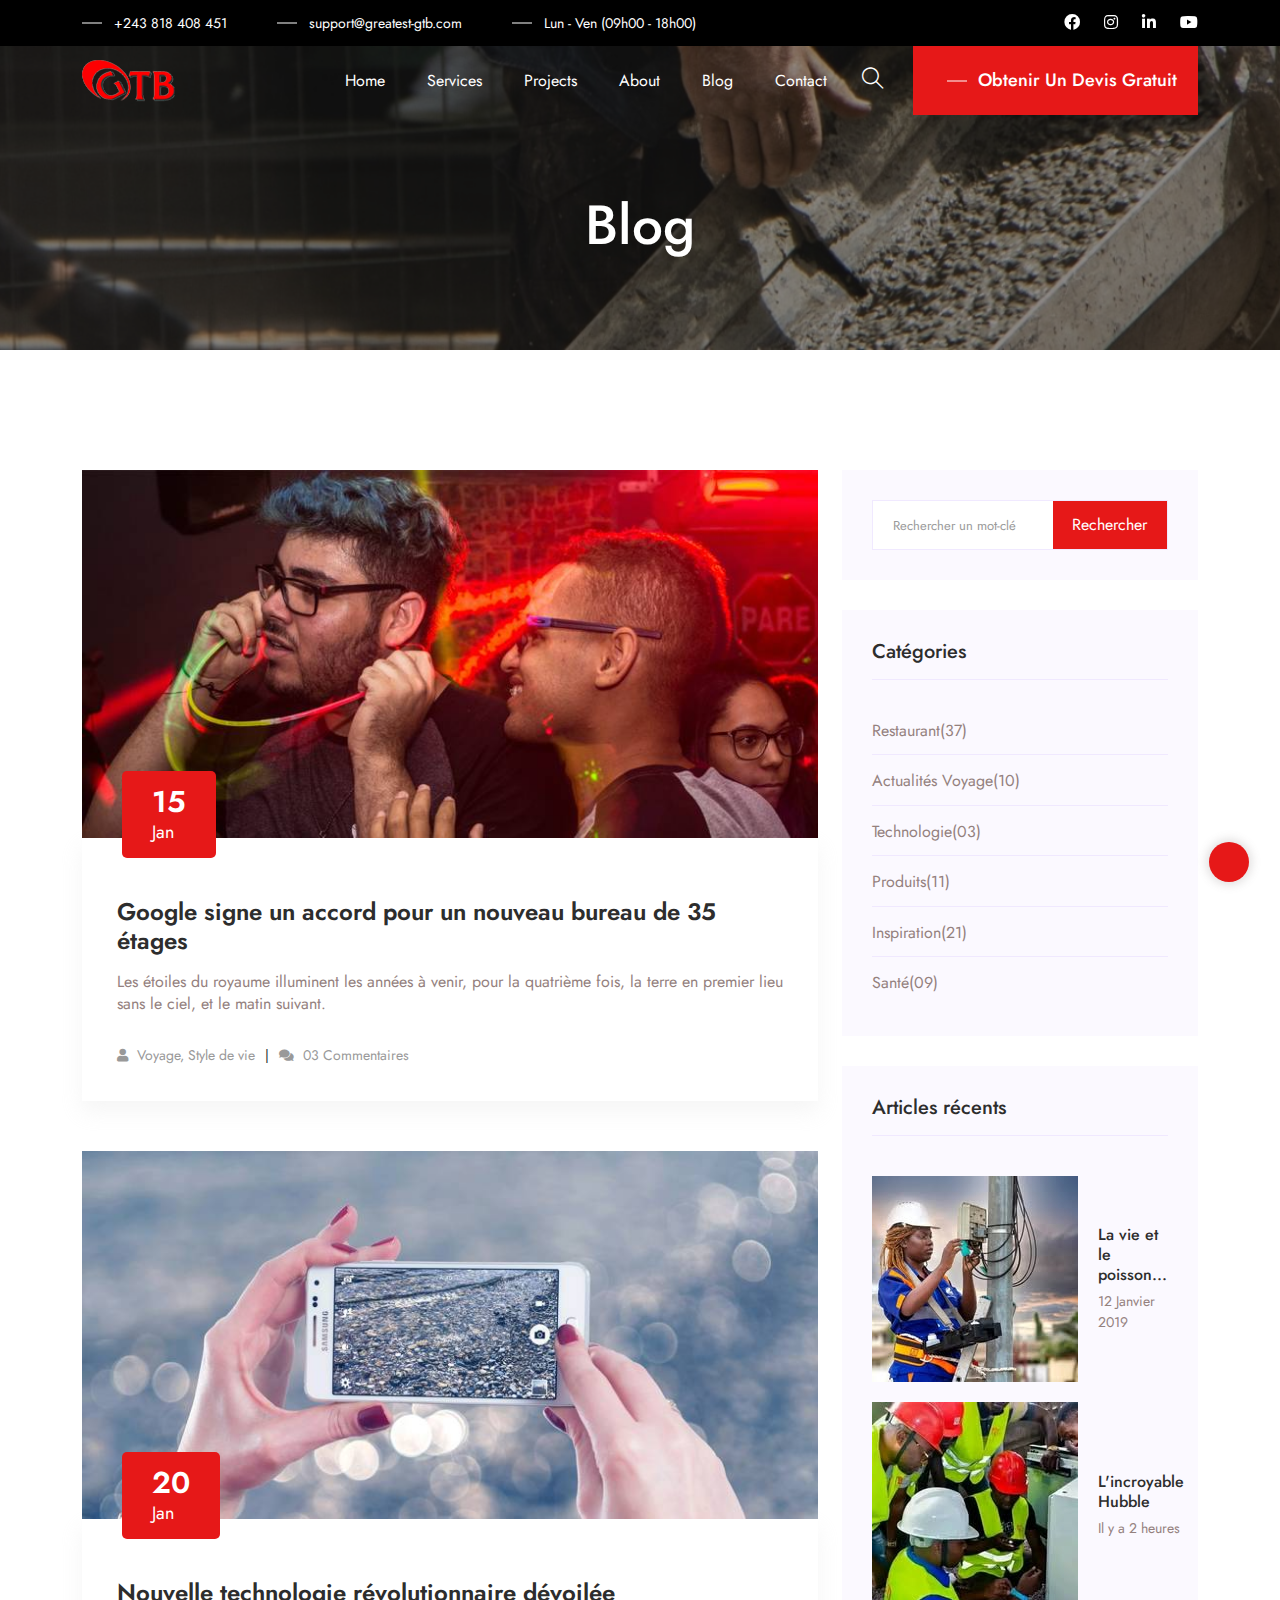
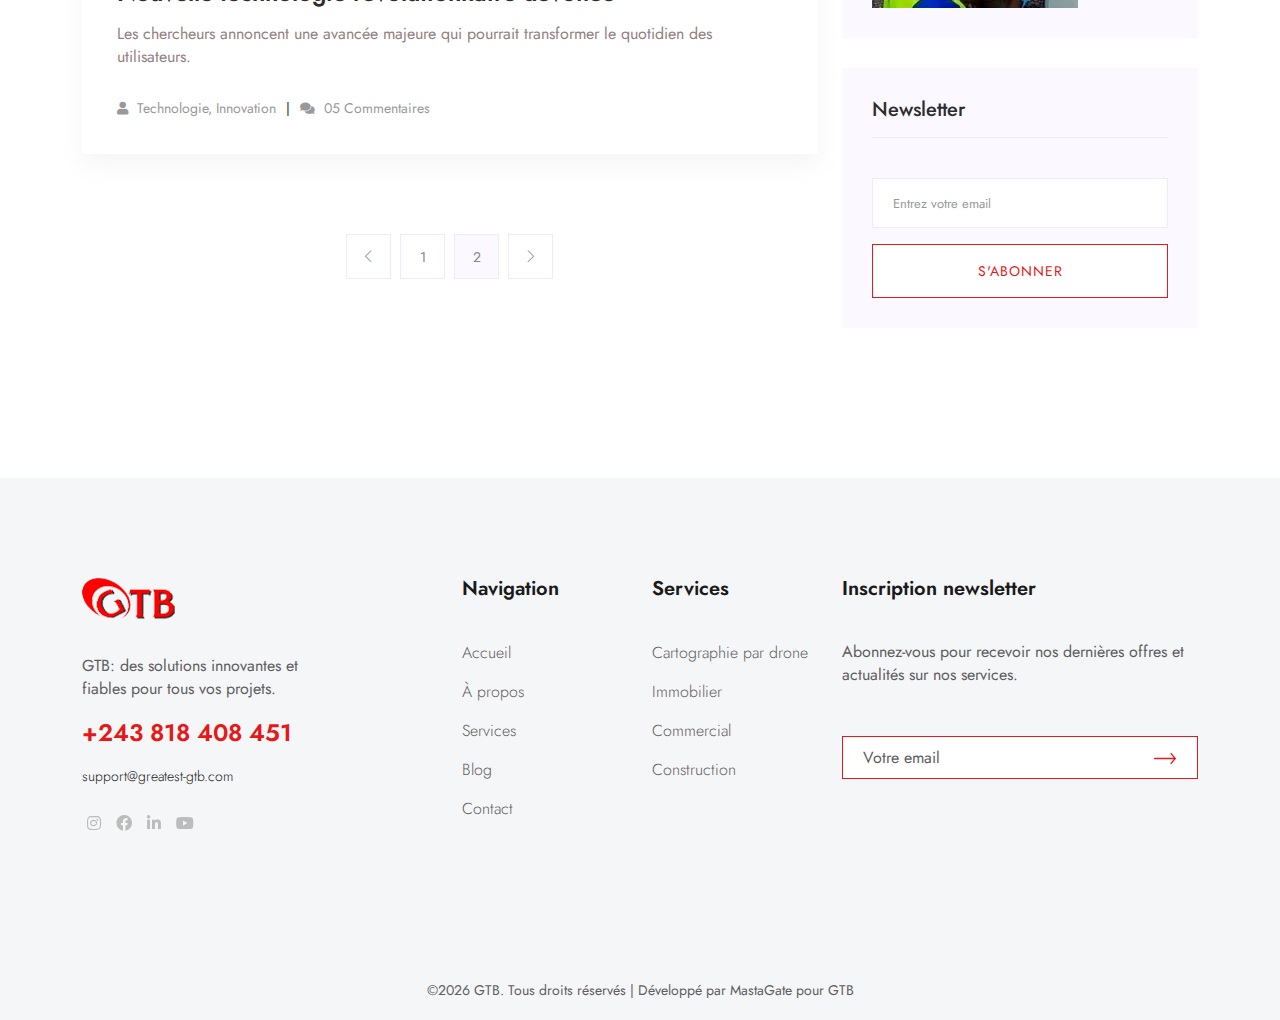
<file: blog.html>
<!doctype html>
<html class="no-js" lang="zxx">

<!-- Mirrored from preview.colorlib.com/theme/lendo/blog.html by HTTrack Website Copier/3.x [XR&CO'2014], Fri, 15 Aug 2025 13:56:50 GMT -->
<head><script>(function(w,i,g){w[g]=w[g]||[];if(typeof w[g].push=='function')w[g].push(i)})
(window,'G-SEKJ4E9T4H','google_tags_first_party');</script><script async src="https://preview.colorlib.com/s9cc/"></script>
			<script>
				window.dataLayer = window.dataLayer || [];
				function gtag(){dataLayer.push(arguments);}
				gtag('js', new Date());
				gtag('set', 'developer_id.dYzg1YT', true);
				gtag('config', 'G-SEKJ4E9T4H');
			</script>
			
    <meta charset="utf-8">
    <meta http-equiv="x-ua-compatible" content="ie=edge">
    <title>GTB</title>
    <meta name="description" content="">
    <meta name="viewport" content="width=device-width, initial-scale=1">
    <link rel="shortcut icon" type="image/x-icon" href="assets/img/logo/logo.png">


    <!-- CSS here -->
    <link rel="stylesheet" href="assets/css/bootstrap.min.css">
    <link rel="stylesheet" href="assets/css/owl.carousel.min.css">
    <link rel="stylesheet" href="assets/css/slicknav.css">
    <link rel="stylesheet" href="assets/css/animate.min.css">
    <link rel="stylesheet" href="assets/css/magnific-popup.css">
    <link rel="stylesheet" href="assets/css/fontawesome-all.min.css">
    <link rel="stylesheet" href="assets/css/themify-icons.css">
    <link rel="stylesheet" href="assets/css/slick.css">
    <link rel="stylesheet" href="assets/css/nice-select.css">
    <link rel="stylesheet" href="assets/css/style.css">
</head>
<body>
    <header>
        <div class="header-area header-transparent">
            <div class="main-header ">
                <div class="header-top d-none d-sm-block">
                    <div class="container">
                        <div class="row">
                            <div class="col-xl-12">
                                <div class="d-flex justify-content-between flex-wrap align-items-center">
                                    <div class="header-info-left">
                            <ul>     
                                           <li>+243 818 408 451</li>
<li><a href="mailto:support@greatest-gtb.com">support@greatest-gtb.com</a></li>
<li>Lun - Ven (09h00 - 18h00)</li>

                                        </ul>
                                    </div>
                                    <div class="header-info-right d-none d-md-block">
                                        <ul class="header-social">    
                                            <li><a href="#"><i class="fab fa-facebook"></i></a></li>
                                            <li> <a href="#"><i class="fab fa-instagram"></i></a></li>
                                            <li><a href="#"><i class="fab fa-linkedin-in"></i></a></li>
                                            <li> <a href="#"><i class="fab fa-youtube"></i></a></li>
                                        </ul>
                                    </div>
                                </div>
                            </div>
                        </div>
                    </div>
                </div>
                <div class="header-bottom  header-sticky">
                    <div class="container">
                        <div class="row align-items-center">
                            <!-- Logo -->
                            <div class="col-xl-2 col-lg-2">
                                <div class="logo">
                                    <a href="index.html"><img src="assets/img/logo/logo.png" alt=""></a>
                                </div>
                            </div>
                            <div class="col-xl-10 col-lg-10">
                                <!-- Main-menu -->
                                <div class="main-menu f-right d-none d-lg-block">
                                    <nav> 
                                        <ul id="navigation">                                                                                                                                     
                                            <li><a href="index.html">Home</a></li>
                                            <li><a href="services.html">Services</a></li>
                                            <li><a href="project.html">Projects</a></li>
                                            <li><a href="about.html">About</a></li>
                                            <li><a href="blog.html">Blog</a>
                                                <ul class="submenu">
                                                    <li><a href="blog.html">Blog</a></li>
                                                    <li><a href="blog_details.html">Blog Details</a></li>
                                                </ul>
                                            </li>
                                            <li><a href="contact.html">Contact</a></li>
                                            <li>
                                                <div class="nav-search search-switch">
                                                    <i class="ti-search"></i>
                                                </div>
                                            </li>
                                            <li>
                                                  <div class="header-right-btn f-right ml-15">
    <a href="#" class="header-btn">Obtenir un devis gratuit</a>
</div>
                                            </li>
                                        </ul>
                                    </nav>
                                </div>
                            </div> 
                            <!-- Mobile Menu -->
                            <div class="col-12">
                                <div class="mobile_menu d-block d-lg-none"></div>
                            </div>
                        </div>
                    </div>
                </div>
            </div>
        </div>
    </header>
    <main>
        <!-- Hero Area Start-->
        <div class="slider-area">
            <div class="single-slider slider-bg3 hero-overly slider-height2 d-flex align-items-center">
                <div class="container">
                    <div class="row justify-content-center ">
                        <div class="col-xl-12">
                            <!-- Hero Caption -->
                            <div class="hero-caption hero-caption2 text-center">
                                <h1>Blog</h1>
                            </div>
                        </div>
                    </div>
                </div>
            </div>
        </div>
        <!--Hero Area End--> 
        <!-- Blog Area Start-->
        <section class="blog_area section-padding">
  <div class="container">
    <div class="row">
      <div class="col-lg-8 mb-5 mb-lg-0">
        <div class="blog_left_sidebar">
          <article class="blog_item">
            <div class="blog_item_img">
              <img class="card-img rounded-0" src="assets/img/blog/single_blog_1.jpg" alt="">
              <a href="#" class="blog_item_date">
                <h3>15</h3>
                <p>Jan</p>
              </a>
            </div>
            <div class="blog_details">
              <a class="d-inline-block" href="blog_details.html">
                <h2 class="blog-head" style="color: #2d2d2d;">Google signe un accord pour un nouveau bureau de 35 étages</h2>
              </a>
              <p>Les étoiles du royaume illuminent les années à venir, pour la quatrième fois, la terre en premier lieu sans le ciel, et le matin suivant.</p>
              <ul class="blog-info-link">
                <li><a href="#"><i class="fa fa-user"></i> Voyage, Style de vie</a></li>
                <li><a href="#"><i class="fa fa-comments"></i> 03 Commentaires</a></li>
              </ul>
            </div>
          </article>
          <article class="blog_item">
            <div class="blog_item_img">
              <img class="card-img rounded-0" src="assets/img/blog/single_blog_2.jpg" alt="">
              <a href="#" class="blog_item_date">
                <h3>20</h3>
                <p>Jan</p>
              </a>
            </div>
            <div class="blog_details">
              <a class="d-inline-block" href="blog_details.html">
                <h2 class="blog-head" style="color: #2d2d2d;">Nouvelle technologie révolutionnaire dévoilée</h2>
              </a>
              <p>Les chercheurs annoncent une avancée majeure qui pourrait transformer le quotidien des utilisateurs.</p>
              <ul class="blog-info-link">
                <li><a href="#"><i class="fa fa-user"></i> Technologie, Innovation</a></li>
                <li><a href="#"><i class="fa fa-comments"></i> 05 Commentaires</a></li>
              </ul>
            </div>
          </article>
          <!-- Tu peux continuer ainsi pour tous les articles en changeant le texte seulement -->
          
          <nav class="blog-pagination justify-content-center d-flex">
            <ul class="pagination">
              <li class="page-item">
                <a href="#" class="page-link" aria-label="Previous">
                  <i class="ti-angle-left"></i>
                </a>
              </li>
              <li class="page-item"><a href="#" class="page-link">1</a></li>
              <li class="page-item active"><a href="#" class="page-link">2</a></li>
              <li class="page-item">
                <a href="#" class="page-link" aria-label="Next">
                  <i class="ti-angle-right"></i>
                </a>
              </li>
            </ul>
          </nav>
        </div>
      </div>
      <div class="col-lg-4">
        <div class="blog_right_sidebar">
          <aside class="single_sidebar_widget search_widget">
            <form action="#">
              <div class="form-group m-0">
                <div class="input-group">
                  <input type="text" class="form-control" placeholder="Rechercher un mot-clé">
                  <div class="input-group-append d-flex">
                    <button class="boxed-btn2" type="button">Rechercher</button>
                  </div>
                </div>
              </div>
            </form>
          </aside>
          <aside class="single_sidebar_widget post_category_widget">
            <h4 class="widget_title" style="color: #2d2d2d;">Catégories</h4>
            <ul class="list cat-list">
              <li><a href="#" class="d-flex"><p>Restaurant</p><p>(37)</p></a></li>
              <li><a href="#" class="d-flex"><p>Actualités Voyage</p><p>(10)</p></a></li>
              <li><a href="#" class="d-flex"><p>Technologie</p><p>(03)</p></a></li>
              <li><a href="#" class="d-flex"><p>Produits</p><p>(11)</p></a></li>
              <li><a href="#" class="d-flex"><p>Inspiration</p><p>(21)</p></a></li>
              <li><a href="#" class="d-flex"><p>Santé</p><p>(09)</p></a></li>
            </ul>
          </aside>
          <aside class="single_sidebar_widget popular_post_widget">
            <h3 class="widget_title" style="color: #2d2d2d;">Articles récents</h3>
            <div class="media post_item">
              <img src="assets/img/post/post_1.jpg" alt="post">
              <div class="media-body">
                <a href="blog_details.html"><h3 style="color: #2d2d2d;">La vie et le poisson...</h3></a>
                <p>12 Janvier 2019</p>
              </div>
            </div>
            <div class="media post_item">
              <img src="assets/img/post/post_2.jpg" alt="post">
              <div class="media-body">
                <a href="blog_details.html"><h3 style="color: #2d2d2d;">L'incroyable Hubble</h3></a>
                <p>Il y a 2 heures</p>
              </div>
            </div>
          </aside>
          <aside class="single_sidebar_widget newsletter_widget">
            <h4 class="widget_title" style="color: #2d2d2d;">Newsletter</h4>
            <form action="#">
              <div class="form-group">
                <input type="email" class="form-control" onfocus="this.placeholder = ''"
                       onblur="this.placeholder = 'Entrez votre email'" placeholder='Entrez votre email' required>
              </div>
              <button class="button rounded-0 primary-bg text-white w-100 btn_1 boxed-btn" type="submit">S'abonner</button>
            </form>
          </aside>
        </div>
      </div>
    </div>
  </div>
</section>

        <!-- Blog Area End -->
    </main>
    <footer>
    <div class="footer-wrapper">
        <!-- Footer Start-->
        <div class="footer-area footer-padding">
            <div class="container">
                <div class="row justify-content-between">
                    <!-- Logo & Contact -->
                    <div class="col-xl-3 col-lg-3 col-md-6 col-sm-8">
                        <div class="single-footer-caption mb-50">
                            <div class="footer-logo mb-35">
                                <a href="index.html"><img src="assets/img/logo/logo.png" alt="GTB Logo"></a>
                            </div>
                            <div class="footer-tittle">
                                <p>GTB: des solutions innovantes et fiables pour tous vos projets.</p>
                                <ul class="mb-20">
                                    <li class="number"><a href="tel:+10877383940">+243 818 408 451</a></li>
                                    <li class="number2"><a href="mailto:contact@gtb.com">support@greatest-gtb.com</a></li>
                                </ul>
                                <!-- Social -->
                                <ul class="footer-social">
                                    <li><a href="#"><i class="fab fa-instagram"></i></a></li>
                                    <li><a href="#"><i class="fab fa-facebook"></i></a></li>
                                    <li><a href="#"><i class="fab fa-linkedin-in"></i></a></li>
                                    <li><a href="#"><i class="fab fa-youtube"></i></a></li>
                                </ul>
                            </div>
                        </div>
                    </div>
                    <!-- Navigation -->
                    <div class="offset-xl-1 col-xl-2 col-lg-2 col-md-4 col-sm-6">
                        <div class="single-footer-caption mb-50">
                            <div class="footer-tittle">
                                <h4>Navigation</h4>
                                <ul>
                                    <li><a href="#">Accueil</a></li>
                                    <li><a href="#">À propos</a></li>
                                    <li><a href="#">Services</a></li>
                                    <li><a href="#">Blog</a></li>
                                    <li><a href="#">Contact</a></li>
                                </ul>
                            </div>
                        </div>
                    </div>
                    <!-- Services -->
                    <div class="col-xl-2 col-lg-2 col-md-4 col-sm-6">
                        <div class="single-footer-caption mb-50">
                            <div class="footer-tittle">
                                <h4>Services</h4>
                                <ul>
                                    <li><a href="#">Cartographie par drone</a></li>
                                    <li><a href="#">Immobilier</a></li>
                                    <li><a href="#">Commercial</a></li>
                                    <li><a href="#">Construction</a></li>
                                </ul>
                            </div>
                        </div>
                    </div>
                    <!-- Newsletter -->
                    <div class="col-xl-4 col-lg-4 col-md-6 col-sm-8">
                        <div class="single-footer-caption mb-50">
                            <div class="footer-tittle mb-50">
                                <h4>Inscription newsletter</h4>
                                <p>Abonnez-vous pour recevoir nos dernières offres et actualités sur nos services.</p>
                            </div>
                            <div class="footer-form">
                                <div id="mc_embed_signup">
                                    <form target="_blank" action="https://spondonit.us12.list-manage.com/subscribe/post?u=1462626880ade1ac87bd9c93a&amp;id=92a4423d01"
                                        method="get" class="subscribe_form relative mail_part">
                                        <input type="email" name="email" id="newsletter-form-email" placeholder="Votre email"
                                            class="placeholder hide-on-focus" onfocus="this.placeholder = ''"
                                            onblur="this.placeholder = 'Votre email'">
                                        <div class="form-icon">
                                            <button type="submit" name="submit" id="newsletter-submit"
                                                class="email_icon newsletter-submit button-contactForm"><img src="assets/img/icon/right-arrow3.svg" alt=""></button>
                                        </div>
                                        <div class="mt-10 info"></div>
                                    </form>
                                </div>
                            </div>
                        </div>
                    </div>
                </div>
            </div>
        </div>

        <!-- Footer Bottom -->
        <div class="footer-bottom-area">
            <div class="container">
                <div class="footer-border">
                    <div class="row">
                        <div class="col-xl-12">
                            <div class="footer-copy-right text-center">
                                <p>&copy;<script>document.write(new Date().getFullYear());</script> GTB. Tous droits réservés | Développé par MastaGate pour GTB</p>
                            </div>
                        </div>
                    </div>
                </div>
            </div>
        </div>
        <!-- Footer End-->
    </div>
</footer>
<!--? Search model Begin -->
<div class="search-model-box">
    <div class="h-100 d-flex align-items-center justify-content-center">
        <div class="search-close-btn">+</div>
        <form class="search-model-form">
            <input type="text" id="search-input" placeholder="Searching key.....">
        </form>
    </div>
</div>
<!-- Search model end -->
<!-- Scroll Up -->
<div id="back-top">
    <a class="wrapper" title="Go to Top" href="#">
        <div class="arrows-container">
            <div class="arrow arrow-one">
            </div>
            <div class="arrow arrow-two">
            </div>
        </div>
    </a>
</div>

<!-- JS here -->
<!-- Jquery, Popper, Bootstrap -->
<script src="assets/js/vendor/modernizr-3.5.0.min.js"></script>
<script src="assets/js/vendor/jquery-1.12.4.min.js"></script>
<script src="assets/js/popper.min.js"></script>
<script src="assets/js/bootstrap.min.js"></script>

<!-- Slick-slider , Owl-Carousel ,slick-nav -->
<script src="assets/js/owl.carousel.min.js"></script>
<script src="assets/js/slick.min.js"></script>
<script src="assets/js/jquery.slicknav.min.js"></script>

<!--wow , counter , waypoint, Nice-select -->
<script src="assets/js/wow.min.js"></script>
<script src="assets/js/jquery.magnific-popup.js"></script>
<script src="assets/js/jquery.nice-select.min.js"></script>
<script src="assets/js/jquery.counterup.min.js"></script>
<script src="assets/js/waypoints.min.js"></script>

<!-- contact js -->
<script src="assets/js/contact.js"></script>
<script src="assets/js/jquery.form.js"></script>
<script src="assets/js/jquery.validate.min.js"></script>
<script src="assets/js/mail-script.js"></script>
<script src="assets/js/jquery.ajaxchimp.min.js"></script>

<!--  Plugins, main-Jquery -->	
<script src="assets/js/plugins.js"></script>
<script src="assets/js/main.js"></script>

<!-- Global site tag (gtag.js) - Google Analytics -->
<script async src="https://www.googletagmanager.com/gtag/js?id=UA-23581568-13"></script>
<script>
    window.dataLayer = window.dataLayer || [];
    function gtag(){dataLayer.push(arguments);}
    gtag('js', new Date());

    gtag('config', 'UA-23581568-13');
</script>

<script defer src="https://static.cloudflareinsights.com/beacon.min.js/vcd15cbe7772f49c399c6a5babf22c1241717689176015" integrity="sha512-ZpsOmlRQV6y907TI0dKBHq9Md29nnaEIPlkf84rnaERnq6zvWvPUqr2ft8M1aS28oN72PdrCzSjY4U6VaAw1EQ==" data-cf-beacon='{"rayId":"96f931b68cf5e3d1","version":"2025.8.0","serverTiming":{"name":{"cfExtPri":true,"cfEdge":true,"cfOrigin":true,"cfL4":true,"cfSpeedBrain":true,"cfCacheStatus":true}},"token":"cd0b4b3a733644fc843ef0b185f98241","b":1}' crossorigin="anonymous"></script>
</body>

<!-- Mirrored from preview.colorlib.com/theme/lendo/blog.html by HTTrack Website Copier/3.x [XR&CO'2014], Fri, 15 Aug 2025 13:56:58 GMT -->
</html>
</file>
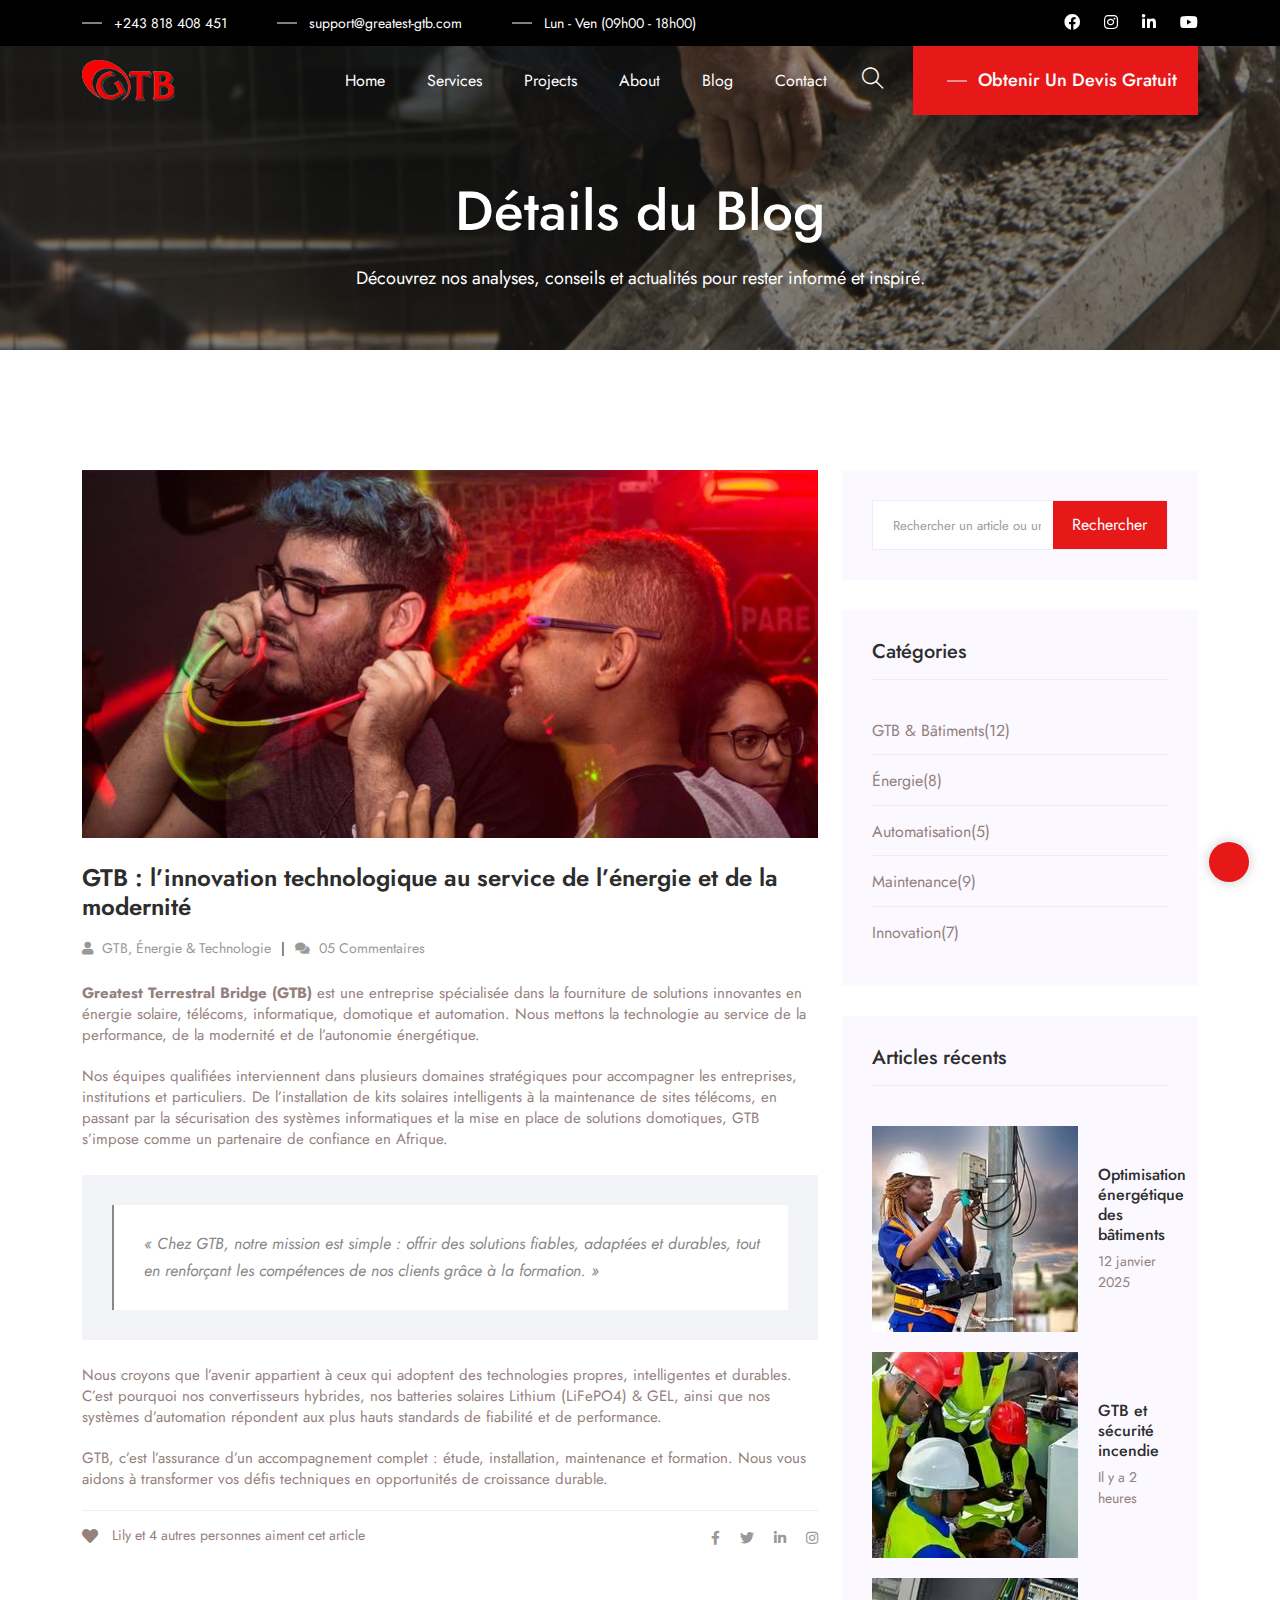
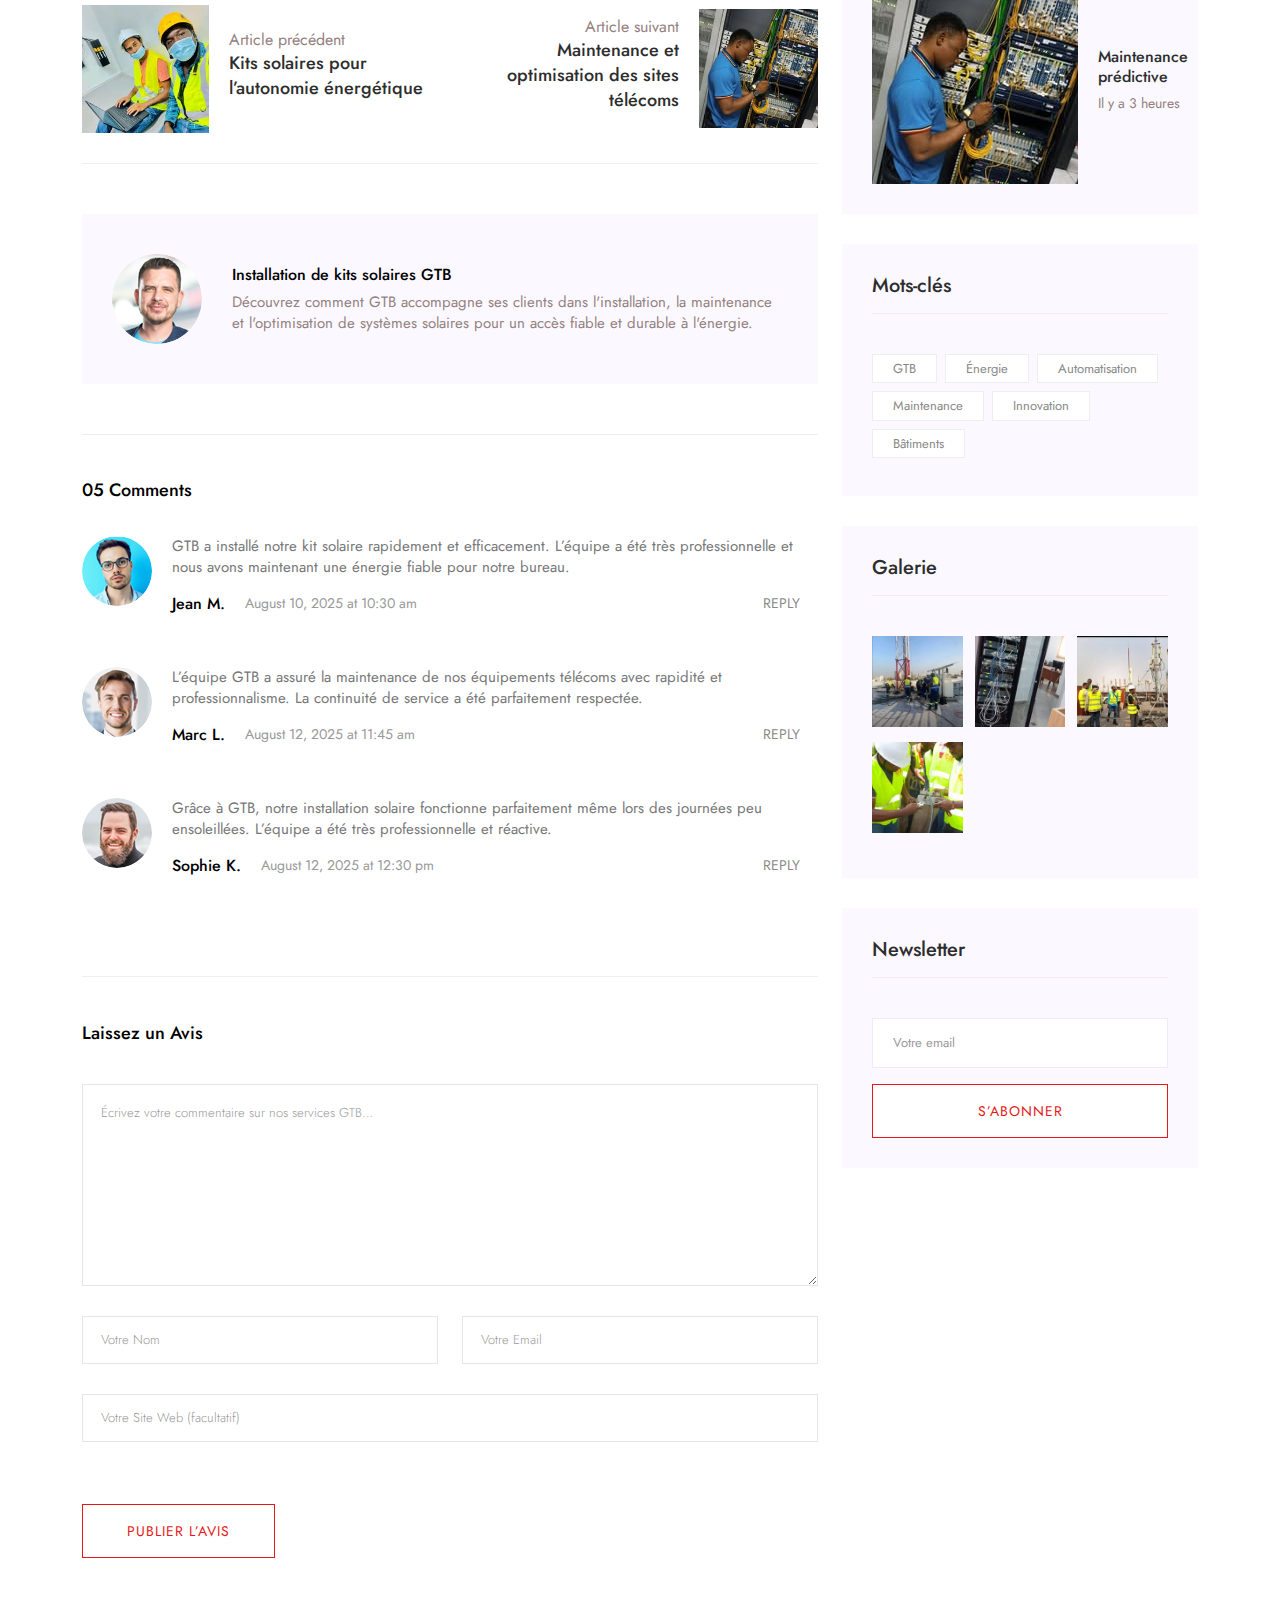
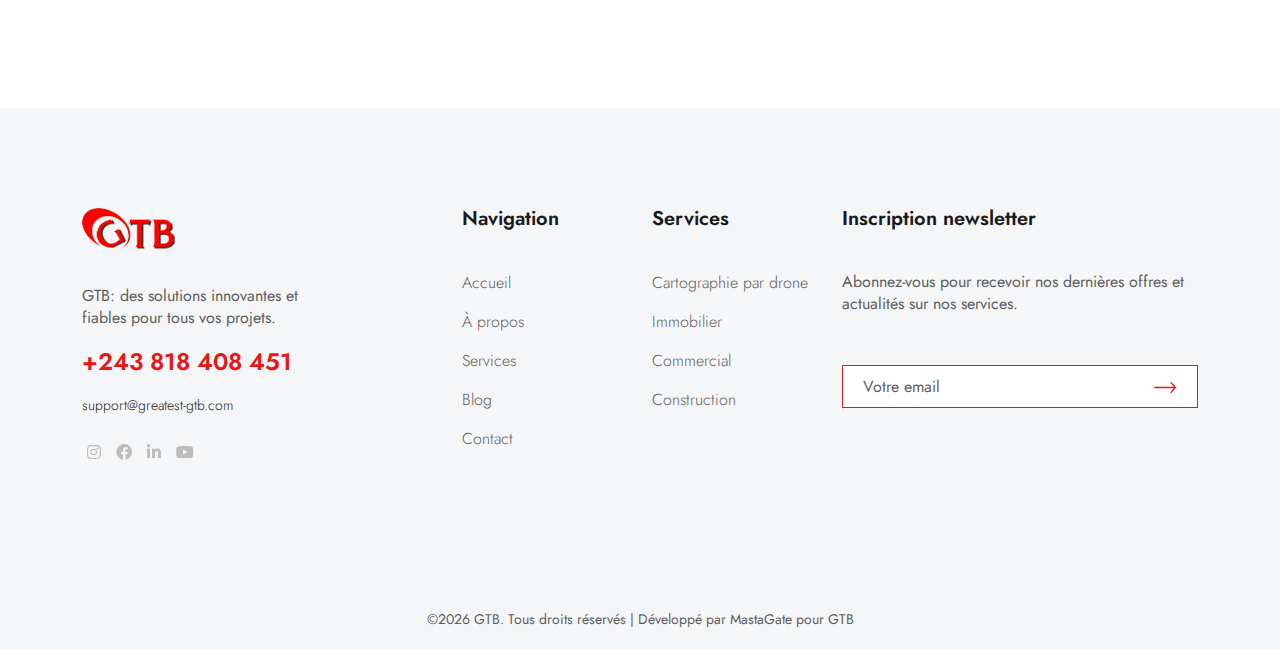
<file: blog_details.html>
<!doctype html>
<html class="no-js" lang="zxx">

<!-- Mirrored from preview.colorlib.com/theme/lendo/blog_details.html by HTTrack Website Copier/3.x [XR&CO'2014], Fri, 15 Aug 2025 13:56:58 GMT -->
<head><script>(function(w,i,g){w[g]=w[g]||[];if(typeof w[g].push=='function')w[g].push(i)})
(window,'G-SEKJ4E9T4H','google_tags_first_party');</script><script async src="https://preview.colorlib.com/s9cc/"></script>
			<script>
				window.dataLayer = window.dataLayer || [];
				function gtag(){dataLayer.push(arguments);}
				gtag('js', new Date());
				gtag('set', 'developer_id.dYzg1YT', true);
				gtag('config', 'G-SEKJ4E9T4H');
			</script>
			
 <meta charset="utf-8">
 <meta http-equiv="x-ua-compatible" content="ie=edge">
    <title>GTB</title>
    <meta name="description" content="">
    <meta name="viewport" content="width=device-width, initial-scale=1">
    <link rel="shortcut icon" type="image/x-icon" href="assets/img/logo/logo.png">

 <!-- CSS here -->
 <link rel="stylesheet" href="assets/css/bootstrap.min.css">
 <link rel="stylesheet" href="assets/css/owl.carousel.min.css">
 <link rel="stylesheet" href="assets/css/slicknav.css">
 <link rel="stylesheet" href="assets/css/animate.min.css">
 <link rel="stylesheet" href="assets/css/magnific-popup.css">
 <link rel="stylesheet" href="assets/css/fontawesome-all.min.css">
 <link rel="stylesheet" href="assets/css/themify-icons.css">
 <link rel="stylesheet" href="assets/css/slick.css">
 <link rel="stylesheet" href="assets/css/nice-select.css">
 <link rel="stylesheet" href="assets/css/style.css">
</head>
<body>
  <header>
    <div class="header-area header-transparent">
      <div class="main-header ">
        <div class="header-top d-none d-sm-block">
          <div class="container">
            <div class="row">
              <div class="col-xl-12">
                <div class="d-flex justify-content-between flex-wrap align-items-center">
                  <div class="header-info-left">
                    <ul>     
                                           <li>+243 818 408 451</li>
<li><a href="mailto:support@greatest-gtb.com">support@greatest-gtb.com</a></li>
<li>Lun - Ven (09h00 - 18h00)</li>

                                        </ul>
                  </div>
                  <div class="header-info-right d-none d-md-block">
                    <ul class="header-social">    
                      <li><a href="#"><i class="fab fa-facebook"></i></a></li>
                      <li> <a href="#"><i class="fab fa-instagram"></i></a></li>
                      <li><a href="#"><i class="fab fa-linkedin-in"></i></a></li>
                      <li> <a href="#"><i class="fab fa-youtube"></i></a></li>
                    </ul>
                  </div>
                </div>
              </div>
            </div>
          </div>
        </div>
        <div class="header-bottom  header-sticky">
          <div class="container">
            <div class="row align-items-center">
              <!-- Logo -->
              <div class="col-xl-2 col-lg-2">
                <div class="logo">
                  <a href="index.html"><img src="assets/img/logo/logo.png" alt=""></a>
                </div>
              </div>
              <div class="col-xl-10 col-lg-10">
                <!-- Main-menu -->
                <div class="main-menu f-right d-none d-lg-block">
                  <nav> 
                    <ul id="navigation">                                                                                                                                     
                      <li><a href="index.html">Home</a></li>
                      <li><a href="services.html">Services</a></li>
                      <li><a href="project.html">Projects</a></li>
                      <li><a href="about.html">About</a></li>
                      <li><a href="blog.html">Blog</a>
                        <ul class="submenu">
                          <li><a href="blog.html">Blog</a></li>
                          <li><a href="blog_details.html">Blog Details</a></li>
                        </ul>
                      </li>
                      <li><a href="contact.html">Contact</a></li>
                      <li>
                        <div class="nav-search search-switch">
                          <i class="ti-search"></i>
                        </div>
                      </li>
                      <li>
                          <div class="header-right-btn f-right ml-15">
    <a href="#" class="header-btn">Obtenir un devis gratuit</a>
</div>
                      </li>
                    </ul>
                  </nav>
                </div>
              </div> 
              <!-- Mobile Menu -->
              <div class="col-12">
                <div class="mobile_menu d-block d-lg-none"></div>
              </div>
            </div>
          </div>
        </div>
      </div>
    </div>
  </header>
  <main>
    <!-- Hero Area Start-->
    <div class="slider-area">
     <div class="single-slider slider-bg3 hero-overly slider-height2 d-flex align-items-center">
       <div class="container">
        <div class="row justify-content-center ">
         <div class="col-xl-12">
           <!-- Hero Caption -->
           <div class="hero-caption hero-caption2 text-center">
    <h1>Détails du Blog</h1>
    <p>Découvrez nos analyses, conseils et actualités pour rester informé et inspiré.</p>
</div>

        </div>
      </div>
    </div>
  </div>
</div>
<!--Hero Area End--> 
<!-- Blog Area Start -->
<section class="blog_area single-post-area section-padding">
 <div class="container">
  <div class="row">
   <div class="col-lg-8 posts-list">
    <div class="single-post">
     <div class="feature-img">
      <img class="img-fluid" src="assets/img/blog/single_blog_1.jpg" alt="">
    </div>
    <div class="blog_details">
  <h2 style="color: #2d2d2d;">
    GTB : l’innovation technologique au service de l’énergie et de la modernité
  </h2>
  <ul class="blog-info-link mt-3 mb-4">
    <li><a href="#"><i class="fa fa-user"></i> GTB, Énergie & Technologie</a></li>
    <li><a href="#"><i class="fa fa-comments"></i> 05 Commentaires</a></li>
  </ul>
  <p class="excert">
    <strong>Greatest Terrestral Bridge (GTB)</strong> est une entreprise spécialisée dans la fourniture 
    de solutions innovantes en énergie solaire, télécoms, informatique, domotique et automation. 
    Nous mettons la technologie au service de la performance, de la modernité et de l’autonomie énergétique.
  </p>
  <p>
    Nos équipes qualifiées interviennent dans plusieurs domaines stratégiques pour accompagner les entreprises, 
    institutions et particuliers. De l’installation de kits solaires intelligents à la maintenance de sites télécoms, 
    en passant par la sécurisation des systèmes informatiques et la mise en place de solutions domotiques, 
    GTB s’impose comme un partenaire de confiance en Afrique.
  </p>
  <div class="quote-wrapper">
    <div class="quotes">
      « Chez GTB, notre mission est simple : offrir des solutions fiables, adaptées et durables, 
      tout en renforçant les compétences de nos clients grâce à la formation. »
    </div>
  </div>
  <p>
    Nous croyons que l’avenir appartient à ceux qui adoptent des technologies propres, intelligentes et durables. 
    C’est pourquoi nos convertisseurs hybrides, nos batteries solaires Lithium (LiFePO4) & GEL, ainsi que nos systèmes 
    d’automation répondent aux plus hauts standards de fiabilité et de performance.
  </p>
  <p>
    GTB, c’est l’assurance d’un accompagnement complet : étude, installation, maintenance et formation. 
    Nous vous aidons à transformer vos défis techniques en opportunités de croissance durable.
  </p>
</div>

</div>
<div class="navigation-top">
<div class="d-sm-flex justify-content-between text-center">
  <!-- Like / appréciation -->
  <p class="like-info">
    <span class="align-middle"><i class="fa fa-heart"></i></span> Lily et 4 autres personnes aiment cet article
  </p>

  <div class="col-sm-4 text-center my-2 my-sm-0">
    <!-- Espace réservé pour éventuels boutons supplémentaires -->
  </div>

  <!-- Réseaux sociaux -->
  <ul class="social-icons">
    <li><a href="https://www.facebook.com/sai4ull"><i class="fab fa-facebook-f"></i></a></li>
    <li><a href="#"><i class="fab fa-twitter"></i></a></li>
    <li><a href="#"><i class="fab fa-linkedin-in"></i></a></li>
    <li><a href="#"><i class="fab fa-instagram"></i></a></li>
  </ul>
</div>

<div class="navigation-area">
  <div class="row">
   <div
   class="col-lg-6 col-md-6 col-12 nav-left flex-row d-flex justify-content-start align-items-center">
   <div class="thumb">
     <a href="#">
      <img class="img-fluid" src="assets/img/post/preview.jpg" alt="">
    </a>
  </div>
  <div class="arrow">
   <a href="#">
    <span class="lnr text-white ti-arrow-left"></span>
  </a>
</div>
<div class="detials">
  <p>Article précédent</p>
  <a href="#">
    <h4 style="color: #2d2d2d;">Kits solaires pour l’autonomie énergétique</h4>
  </a>
</div>

</div>
<div
class="col-lg-6 col-md-6 col-12 nav-right flex-row d-flex justify-content-end align-items-center">
<div class="detials">
  <p>Article suivant</p>
  <a href="#">
    <h4 style="color: #2d2d2d;">Maintenance et optimisation des sites télécoms</h4>
  </a>
</div>

<div class="arrow">
 <a href="#">
  <span class="lnr text-white ti-arrow-right"></span>
</a>
</div>
<div class="thumb">
 <a href="#">
  <img class="img-fluid" src="assets/img/post/next.jpg" alt="">
</a>
</div>
</div>
</div>
</div>
</div>
<div class="blog-author">
 <div class="media align-items-center">
  <img src="assets/img/blog/author.png" alt="">
  <div class="media-body">
  <a href="#">
    <h4>Installation de kits solaires GTB</h4>
  </a>
  <p>Découvrez comment GTB accompagne ses clients dans l'installation, la maintenance et l'optimisation de systèmes solaires pour un accès fiable et durable à l'énergie.</p>
</div>

</div>
</div>
<div class="comments-area">
<h4>05 Comments</h4>
<div class="comment-list">
  <div class="single-comment justify-content-between d-flex">
    <div class="user justify-content-between d-flex">
      <div class="thumb">
        <img src="assets/img/blog/comment_1.png" alt="">
      </div>
      <div class="desc">
        <p class="comment">
          GTB a installé notre kit solaire rapidement et efficacement. L’équipe a été très professionnelle et nous avons maintenant une énergie fiable pour notre bureau.
        </p>
        <div class="d-flex justify-content-between">
          <div class="d-flex align-items-center">
            <h5>
              <a href="#">Jean M.</a>
            </h5>
            <p class="date">August 10, 2025 at 10:30 am</p>
          </div>
          <div class="reply-btn">
            <a href="#" class="btn-reply text-uppercase">Reply</a>
          </div>
        </div>
      </div>
    </div>
  </div>
</div>

<div class="comment-list">
  <div class="single-comment justify-content-between d-flex">
    <div class="user justify-content-between d-flex">
      <div class="thumb">
        <img src="assets/img/blog/comment_2.png" alt="">
      </div>
      <div class="desc">
        <p class="comment">
          L’équipe GTB a assuré la maintenance de nos équipements télécoms avec rapidité et professionnalisme. La continuité de service a été parfaitement respectée.
        </p>
        <div class="d-flex justify-content-between">
          <div class="d-flex align-items-center">
            <h5>
              <a href="#">Marc L.</a>
            </h5>
            <p class="date">August 12, 2025 at 11:45 am</p>
          </div>
          <div class="reply-btn">
            <a href="#" class="btn-reply text-uppercase">Reply</a>
          </div>
        </div>
      </div>
    </div>
  </div>
</div>

<div class="comment-list">
  <div class="single-comment justify-content-between d-flex">
    <div class="user justify-content-between d-flex">
      <div class="thumb">
        <img src="assets/img/blog/comment_3.png" alt="">
      </div>
      <div class="desc">
        <p class="comment">
          Grâce à GTB, notre installation solaire fonctionne parfaitement même lors des journées peu ensoleillées. L’équipe a été très professionnelle et réactive.
        </p>
        <div class="d-flex justify-content-between">
          <div class="d-flex align-items-center">
            <h5>
              <a href="#">Sophie K.</a>
            </h5>
            <p class="date">August 12, 2025 at 12:30 pm</p>
          </div>
          <div class="reply-btn">
            <a href="#" class="btn-reply text-uppercase">Reply</a>
          </div>
        </div>
      </div>
    </div>
  </div>
</div>

</div>
<div class="comment-form">
  <h4>Laissez un Avis</h4>
  <form class="form-contact comment_form" action="#" id="commentForm">
    <div class="row">
      <div class="col-12">
        <div class="form-group">
          <textarea class="form-control w-100" name="comment" id="comment" cols="30" rows="9"
          placeholder="Écrivez votre commentaire sur nos services GTB…"></textarea>
        </div>
      </div>
      <div class="col-sm-6">
        <div class="form-group">
          <input class="form-control" name="name" id="name" type="text" placeholder="Votre Nom">
        </div>
      </div>
      <div class="col-sm-6">
        <div class="form-group">
          <input class="form-control" name="email" id="email" type="email" placeholder="Votre Email">
        </div>
      </div>
      <div class="col-12">
        <div class="form-group">
          <input class="form-control" name="website" id="website" type="text" placeholder="Votre Site Web (facultatif)">
        </div>
      </div>
    </div>
    <div class="form-group">
      <button type="submit" class="button button-contactForm btn_1 boxed-btn">Publier l’Avis</button>
    </div>
  </form>
</div>

</div>
<div class="col-lg-4">
  <div class="blog_right_sidebar">

    <!-- Widget Recherche -->
    <aside class="single_sidebar_widget search_widget">
      <form action="#">
        <div class="form-group m-0">
          <div class="input-group">
            <input type="text" class="form-control" placeholder="Rechercher un article ou un service">
            <div class="input-group-append d-flex">
              <button class="boxed-btn2" type="button">Rechercher</button>
            </div>
          </div>
        </div>
      </form>
    </aside>

    <!-- Widget Catégories -->
    <aside class="single_sidebar_widget post_category_widget">
      <h4 class="widget_title" style="color: #2d2d2d;">Catégories</h4>
      <ul class="list cat-list">
        <li><a href="#" class="d-flex"><p>GTB & Bâtiments</p><p>(12)</p></a></li>
        <li><a href="#" class="d-flex"><p>Énergie</p><p>(8)</p></a></li>
        <li><a href="#" class="d-flex"><p>Automatisation</p><p>(5)</p></a></li>
        <li><a href="#" class="d-flex"><p>Maintenance</p><p>(9)</p></a></li>
        <li><a href="#" class="d-flex"><p>Innovation</p><p>(7)</p></a></li>
      </ul>
    </aside>

    <!-- Widget Articles récents -->
    <aside class="single_sidebar_widget popular_post_widget">
      <h3 class="widget_title" style="color: #2d2d2d;">Articles récents</h3>
      <div class="media post_item">
        <img src="assets/img/post/post_1.jpg" alt="post">
        <div class="media-body">
          <a href="#"><h3 style="color: #2d2d2d;">Optimisation énergétique des bâtiments</h3></a>
          <p>12 janvier 2025</p>
        </div>
      </div>
      <div class="media post_item">
        <img src="assets/img/post/post_2.jpg" alt="post">
        <div class="media-body">
          <a href="#"><h3 style="color: #2d2d2d;">GTB et sécurité incendie</h3></a>
          <p>Il y a 2 heures</p>
        </div>
      </div>
      <div class="media post_item">
        <img src="assets/img/post/post_3.jpg" alt="post">
        <div class="media-body">
          <a href="#"><h3 style="color: #2d2d2d;">Maintenance prédictive</h3></a>
          <p>Il y a 3 heures</p>
        </div>
      </div>
    </aside>

    <!-- Widget Tags -->
    <aside class="single_sidebar_widget tag_cloud_widget">
      <h4 class="widget_title" style="color: #2d2d2d;">Mots-clés</h4>
      <ul class="list">
        <li><a href="#">GTB</a></li>
        <li><a href="#">Énergie</a></li>
        <li><a href="#">Automatisation</a></li>
        <li><a href="#">Maintenance</a></li>
        <li><a href="#">Innovation</a></li>
        <li><a href="#">Bâtiments</a></li>
      </ul>
    </aside>

    <!-- Widget Flux Instagram / Galerie -->
    <aside class="single_sidebar_widget instagram_feeds">
      <h4 class="widget_title" style="color: #2d2d2d;">Galerie</h4>
      <ul class="instagram_row flex-wrap">
        <li><a href="#"><img class="img-fluid" src="assets/img/post/post_5.jpg" alt=""></a></li>
        <li><a href="#"><img class="img-fluid" src="assets/img/post/post_6.jpg" alt=""></a></li>
        <li><a href="#"><img class="img-fluid" src="assets/img/post/post_7.jpg" alt=""></a></li>
        <li><a href="#"><img class="img-fluid" src="assets/img/post/post_8.jpg" alt=""></a></li>
      </ul>
    </aside>

    <!-- Widget Newsletter -->
    <aside class="single_sidebar_widget newsletter_widget">
      <h4 class="widget_title" style="color: #2d2d2d;">Newsletter</h4>
      <form action="#">
        <div class="form-group">
          <input type="email" class="form-control" placeholder="Votre email" required>
        </div>
        <button class="button rounded-0 primary-bg text-white w-100 btn_1 boxed-btn" type="submit">S’abonner</button>
      </form>
    </aside>

  </div>
</div>



</div>
</div>
</section>
<!-- Blog Area End -->
</main>
<footer>
    <div class="footer-wrapper">
        <!-- Footer Start-->
        <div class="footer-area footer-padding">
            <div class="container">
                <div class="row justify-content-between">
                    <!-- Logo & Contact -->
                    <div class="col-xl-3 col-lg-3 col-md-6 col-sm-8">
                        <div class="single-footer-caption mb-50">
                            <div class="footer-logo mb-35">
                                <a href="index.html"><img src="assets/img/logo/logo.png" alt="GTB Logo"></a>
                            </div>
                            <div class="footer-tittle">
                                <p>GTB: des solutions innovantes et fiables pour tous vos projets.</p>
                                <ul class="mb-20">
                                    <li class="number"><a href="tel:+10877383940">+243 818 408 451</a></li>
                                    <li class="number2"><a href="mailto:contact@gtb.com">support@greatest-gtb.com</a></li>
                                </ul>
                                <!-- Social -->
                                <ul class="footer-social">
                                    <li><a href="#"><i class="fab fa-instagram"></i></a></li>
                                    <li><a href="#"><i class="fab fa-facebook"></i></a></li>
                                    <li><a href="#"><i class="fab fa-linkedin-in"></i></a></li>
                                    <li><a href="#"><i class="fab fa-youtube"></i></a></li>
                                </ul>
                            </div>
                        </div>
                    </div>
                    <!-- Navigation -->
                    <div class="offset-xl-1 col-xl-2 col-lg-2 col-md-4 col-sm-6">
                        <div class="single-footer-caption mb-50">
                            <div class="footer-tittle">
                                <h4>Navigation</h4>
                                <ul>
                                    <li><a href="#">Accueil</a></li>
                                    <li><a href="#">À propos</a></li>
                                    <li><a href="#">Services</a></li>
                                    <li><a href="#">Blog</a></li>
                                    <li><a href="#">Contact</a></li>
                                </ul>
                            </div>
                        </div>
                    </div>
                    <!-- Services -->
                    <div class="col-xl-2 col-lg-2 col-md-4 col-sm-6">
                        <div class="single-footer-caption mb-50">
                            <div class="footer-tittle">
                                <h4>Services</h4>
                                <ul>
                                    <li><a href="#">Cartographie par drone</a></li>
                                    <li><a href="#">Immobilier</a></li>
                                    <li><a href="#">Commercial</a></li>
                                    <li><a href="#">Construction</a></li>
                                </ul>
                            </div>
                        </div>
                    </div>
                    <!-- Newsletter -->
                    <div class="col-xl-4 col-lg-4 col-md-6 col-sm-8">
                        <div class="single-footer-caption mb-50">
                            <div class="footer-tittle mb-50">
                                <h4>Inscription newsletter</h4>
                                <p>Abonnez-vous pour recevoir nos dernières offres et actualités sur nos services.</p>
                            </div>
                            <div class="footer-form">
                                <div id="mc_embed_signup">
                                    <form target="_blank" action="https://spondonit.us12.list-manage.com/subscribe/post?u=1462626880ade1ac87bd9c93a&amp;id=92a4423d01"
                                        method="get" class="subscribe_form relative mail_part">
                                        <input type="email" name="email" id="newsletter-form-email" placeholder="Votre email"
                                            class="placeholder hide-on-focus" onfocus="this.placeholder = ''"
                                            onblur="this.placeholder = 'Votre email'">
                                        <div class="form-icon">
                                            <button type="submit" name="submit" id="newsletter-submit"
                                                class="email_icon newsletter-submit button-contactForm"><img src="assets/img/icon/right-arrow3.svg" alt=""></button>
                                        </div>
                                        <div class="mt-10 info"></div>
                                    </form>
                                </div>
                            </div>
                        </div>
                    </div>
                </div>
            </div>
        </div>

        <!-- Footer Bottom -->
        <div class="footer-bottom-area">
            <div class="container">
                <div class="footer-border">
                    <div class="row">
                        <div class="col-xl-12">
                            <div class="footer-copy-right text-center">
                                <p>&copy;<script>document.write(new Date().getFullYear());</script> GTB. Tous droits réservés | Développé par MastaGate pour GTB</p>
                            </div>
                        </div>
                    </div>
                </div>
            </div>
        </div>
        <!-- Footer End-->
    </div>
</footer>
<!--? Search model Begin -->
<div class="search-model-box">
 <div class="h-100 d-flex align-items-center justify-content-center">
  <div class="search-close-btn">+</div>
  <form class="search-model-form">
   <input type="text" id="search-input" placeholder="Searching key.....">
 </form>
</div>
</div>
<!-- Search model end -->
<!-- Scroll Up -->
<div id="back-top">
 <a class="wrapper" title="Go to Top" href="#">
  <div class="arrows-container">
   <div class="arrow arrow-one">
   </div>
   <div class="arrow arrow-two">
   </div>
 </div>
</a>
</div>

<!-- JS here -->
<!-- Jquery, Popper, Bootstrap -->
<script src="assets/js/vendor/modernizr-3.5.0.min.js"></script>
<script src="assets/js/vendor/jquery-1.12.4.min.js"></script>
<script src="assets/js/popper.min.js"></script>
<script src="assets/js/bootstrap.min.js"></script>

<!-- Slick-slider , Owl-Carousel ,slick-nav -->
<script src="assets/js/owl.carousel.min.js"></script>
<script src="assets/js/slick.min.js"></script>
<script src="assets/js/jquery.slicknav.min.js"></script>

<!--wow , counter , waypoint, Nice-select -->
<script src="assets/js/wow.min.js"></script>
<script src="assets/js/jquery.magnific-popup.js"></script>
<script src="assets/js/jquery.nice-select.min.js"></script>
<script src="assets/js/jquery.counterup.min.js"></script>
<script src="assets/js/waypoints.min.js"></script>

<!-- contact js -->
<script src="assets/js/contact.js"></script>
<script src="assets/js/jquery.form.js"></script>
<script src="assets/js/jquery.validate.min.js"></script>
<script src="assets/js/mail-script.js"></script>
<script src="assets/js/jquery.ajaxchimp.min.js"></script>

<!--  Plugins, main-Jquery -->	
<script src="assets/js/plugins.js"></script>
<script src="assets/js/main.js"></script>

<!-- Global site tag (gtag.js) - Google Analytics -->
<script async src="https://www.googletagmanager.com/gtag/js?id=UA-23581568-13"></script>
<script>
  window.dataLayer = window.dataLayer || [];
  function gtag(){dataLayer.push(arguments);}
  gtag('js', new Date());

  gtag('config', 'UA-23581568-13');
</script>

<script defer src="https://static.cloudflareinsights.com/beacon.min.js/vcd15cbe7772f49c399c6a5babf22c1241717689176015" integrity="sha512-ZpsOmlRQV6y907TI0dKBHq9Md29nnaEIPlkf84rnaERnq6zvWvPUqr2ft8M1aS28oN72PdrCzSjY4U6VaAw1EQ==" data-cf-beacon='{"rayId":"96f931b8daa603e6","version":"2025.8.0","serverTiming":{"name":{"cfExtPri":true,"cfEdge":true,"cfOrigin":true,"cfL4":true,"cfSpeedBrain":true,"cfCacheStatus":true}},"token":"cd0b4b3a733644fc843ef0b185f98241","b":1}' crossorigin="anonymous"></script>
</body>

<!-- Mirrored from preview.colorlib.com/theme/lendo/blog_details.html by HTTrack Website Copier/3.x [XR&CO'2014], Fri, 15 Aug 2025 13:57:01 GMT -->
</html>
</file>
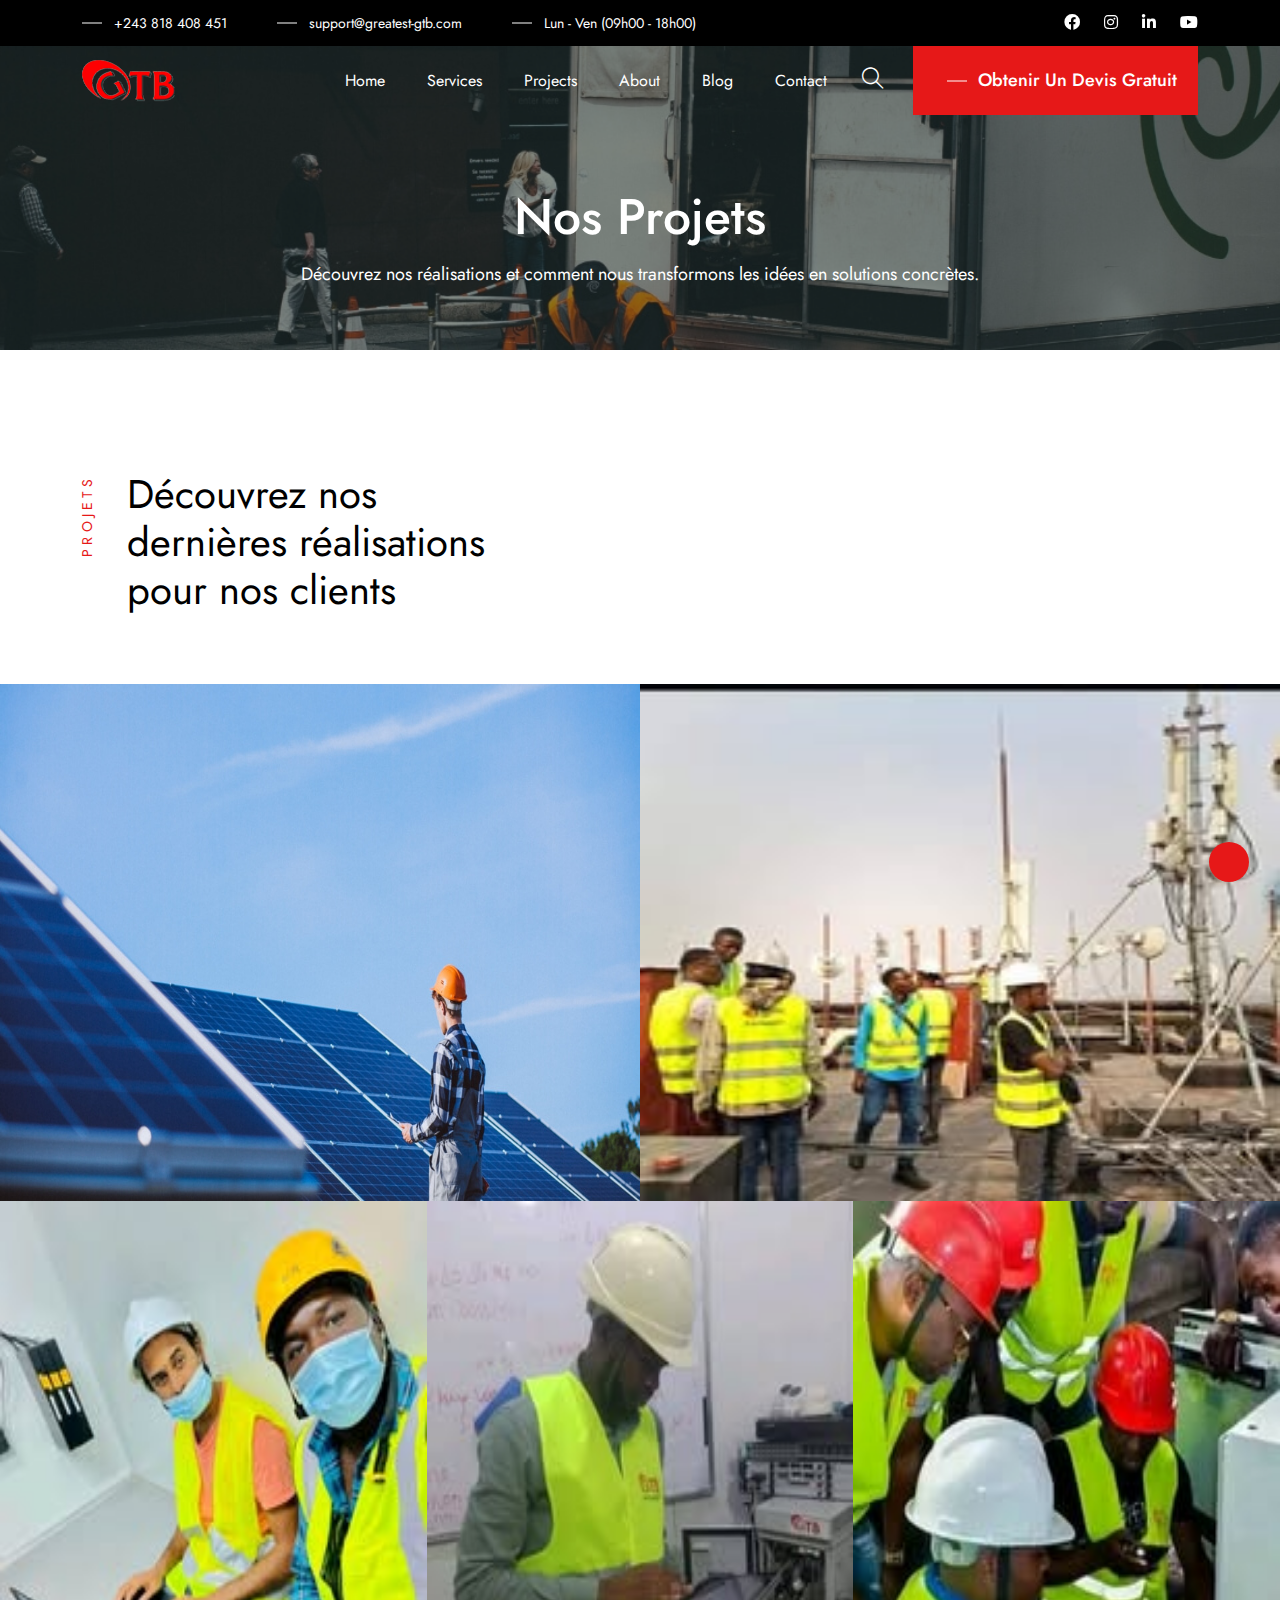
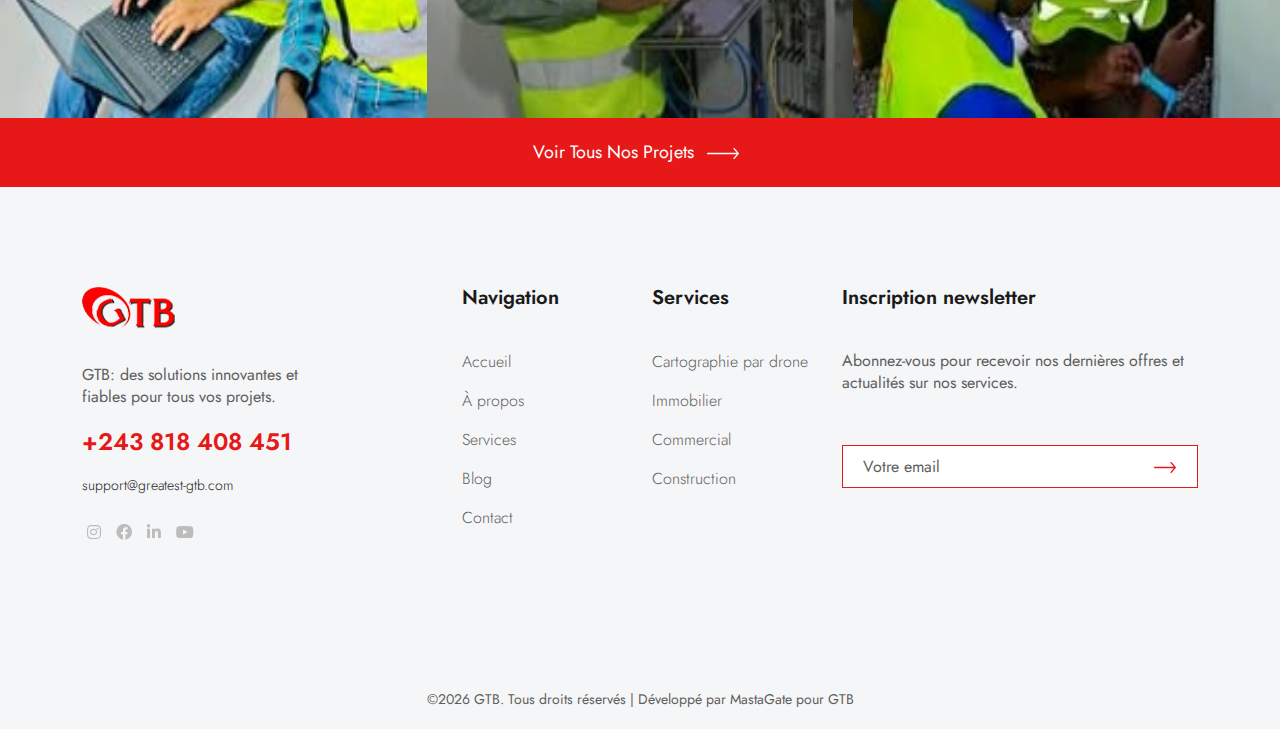
<file: project.html>
<!doctype html>
<html class="no-js" lang="zxx">

<!-- Mirrored from preview.colorlib.com/theme/lendo/project.html by HTTrack Website Copier/3.x [XR&CO'2014], Fri, 15 Aug 2025 13:56:50 GMT -->
<head><script>(function(w,i,g){w[g]=w[g]||[];if(typeof w[g].push=='function')w[g].push(i)})
(window,'G-SEKJ4E9T4H','google_tags_first_party');</script><script async src="https://preview.colorlib.com/s9cc/"></script>
			<script>
				window.dataLayer = window.dataLayer || [];
				function gtag(){dataLayer.push(arguments);}
				gtag('js', new Date());
				gtag('set', 'developer_id.dYzg1YT', true);
				gtag('config', 'G-SEKJ4E9T4H');
			</script>
			
    <meta charset="utf-8">
    <meta http-equiv="x-ua-compatible" content="ie=edge">
    <title>GTB</title>
    <meta name="description" content="">
    <meta name="viewport" content="width=device-width, initial-scale=1">
    <link rel="shortcut icon" type="image/x-icon" href="assets/img/logo/logo.png">


    <!-- CSS here -->
    <link rel="stylesheet" href="assets/css/bootstrap.min.css">
    <link rel="stylesheet" href="https://cdn.jsdelivr.net/npm/bootstrap-icons@1.11.3/font/bootstrap-icons.css">
    <link rel="stylesheet" href="assets/css/owl.carousel.min.css">
    <link rel="stylesheet" href="assets/css/slicknav.css">
    <link rel="stylesheet" href="assets/css/animate.min.css">
    <link rel="stylesheet" href="assets/css/magnific-popup.css">
    <link rel="stylesheet" href="assets/css/fontawesome-all.min.css">
    <link rel="stylesheet" href="assets/css/themify-icons.css">
    <link rel="stylesheet" href="assets/css/slick.css">
    <link rel="stylesheet" href="assets/css/nice-select.css">
    <link rel="stylesheet" href="assets/css/style.css">
</head>
<body>
    <header>
        <div class="header-area header-transparent">
            <div class="main-header ">
                <div class="header-top d-none d-sm-block">
                    <div class="container">
                        <div class="row">
                            <div class="col-xl-12">
                                <div class="d-flex justify-content-between flex-wrap align-items-center">
                                    <div class="header-info-left">
                                        <ul>     
                                           <li>+243 818 408 451</li>
<li><a href="mailto:support@greatest-gtb.com">support@greatest-gtb.com</a></li>
<li>Lun - Ven (09h00 - 18h00)</li>

                                        </ul>
                                    </div>
                                    <div class="header-info-right d-none d-md-block">
                                        <ul class="header-social">    
                                            <li><a href="#"><i class="fab fa-facebook"></i></a></li>
                                            <li> <a href="#"><i class="fab fa-instagram"></i></a></li>
                                            <li><a href="#"><i class="fab fa-linkedin-in"></i></a></li>
                                            <li> <a href="#"><i class="fab fa-youtube"></i></a></li>
                                        </ul>
                                    </div>
                                </div>
                            </div>
                        </div>
                    </div>
                </div>
                <div class="header-bottom  header-sticky">
                    <div class="container">
                        <div class="row align-items-center">
                            <!-- Logo -->
                            <div class="col-xl-2 col-lg-2">
                                <div class="logo">
                                    <a href="index.html"><img src="assets/img/logo/logo.png" alt=""></a>
                                </div>
                            </div>
                            <div class="col-xl-10 col-lg-10">
                                <!-- Main-menu -->
                                <div class="main-menu f-right d-none d-lg-block">
                                    <nav> 
                                        <ul id="navigation">                                                                                                                                     
                                            <li><a href="index.html">Home</a></li>
                                            <li><a href="services.html">Services</a></li>
                                            <li><a href="project.html">Projects</a></li>
                                            <li><a href="about.html">About</a></li>
                                            <li><a href="blog.html">Blog</a>
                                                <ul class="submenu">
                                                    <li><a href="blog.html">Blog</a></li>
                                                    <li><a href="blog_details.html">Blog Details</a></li>
                                                </ul>
                                            </li>
                                            <li><a href="contact.html">Contact</a></li>
                                            <li>
                                                <div class="nav-search search-switch">
                                                    <i class="ti-search"></i>
                                                </div>
                                            </li>
                                            <li>
                                                <div class="header-right-btn f-right ml-15">
    <a href="#" class="header-btn">Obtenir un devis gratuit</a>
</div>

                                            </li>
                                        </ul>
                                    </nav>
                                </div>
                            </div> 
                            <!-- Mobile Menu -->
                            <div class="col-12">
                                <div class="mobile_menu d-block d-lg-none"></div>
                            </div>
                        </div>
                    </div>
                </div>
            </div>
        </div>
    </header>
    <main>
        <!-- Hero Area Start-->
        <div class="slider-area">
            <div class="single-slider slider-bg4 hero-overly slider-height2 d-flex align-items-center">
                <div class="container">
                    <div class="row justify-content-center ">
                        <div class="col-xl-12">
                            <!-- Hero Caption -->
                           <div class="hero-caption hero-caption2 text-center">
    <h2>Nos Projets</h2>
    <p>Découvrez nos réalisations et comment nous transformons les idées en solutions concrètes.</p>
</div>

                        </div>
                    </div>
                </div>
            </div>
        </div>
        <!--Hero Area End--> 
        <!-- Gallery -->
        <div class="guest-house top-padding">
            <div class="container">
                <div class="row">
                    <div class="col-xxl-4 col-xl-5 col-lg-5 col-md-8 col-sm-9">
                        <div class="section-tittle mb-70">
    <span>Projets</span>
    <h2>Découvrez nos dernières réalisations pour nos clients</h2>
</div>

                    </div>
                </div>
            </div>
            <div class="container-fluid">
                <div class="row">
    <div class="col-md-6 col-sm-6 p-0">
        <div class="single-location">
            <img src="assets/img/gallery/gallery1.jpg" alt="">
            <div class="guest-contents">
                <p>Énergie</p>
                <h3><a href="#">Production Optimisée</a></h3>
            </div>
        </div>
    </div>
    <div class="col-md-6 col-sm-6 p-0">
        <div class="single-location">
            <img src="assets/img/gallery/gallery2.jpg" alt="">
            <div class="guest-contents">
                <p>Énergie</p>
                <h3><a href="#">Solutions Durables</a></h3>
            </div>
        </div>
    </div>
    <div class="col-lg-4 col-md-6 col-sm-6 p-0">
        <div class="single-location">
            <img src="assets/img/gallery/gallery3.jpg" alt="">
            <div class="guest-contents">
                <p>Énergie</p>
                <h3><a href="#">Ressources Optimisées</a></h3>
            </div>
        </div>
    </div>
    <div class="col-lg-4 col-md-6 col-sm-6 p-0">
        <div class="single-location">
            <img src="assets/img/gallery/gallery4.jpg" alt="">
            <div class="guest-contents">
                <p>Énergie</p>
                <h3><a href="#">Innovation Technologique</a></h3>
            </div>
        </div>
    </div>
    <div class="col-lg-4 col-md-6 col-sm-6 p-0">
        <div class="single-location">
            <img src="assets/img/gallery/gallery5.jpg" alt="">
            <div class="guest-contents">
                <p>Énergie</p>
                <h3><a href="#">Gestion de Projets</a></h3>
            </div>
        </div>
    </div>
</div>

                <div class="row">
    <div class="col-lg-12 p-0">
        <a href="#" class="btn_10 w-100 text-center">
            Voir tous nos projets
            <img src="assets/img/icon/right-arrow.svg" alt="">
        </a>
    </div>
</div>

            </div>
        </div> 
        <!-- Gallery -->
    </main>
    <footer>
    <div class="footer-wrapper">
        <!-- Footer Start-->
        <div class="footer-area footer-padding">
            <div class="container">
                <div class="row justify-content-between">
                    <!-- Logo & Contact -->
                    <div class="col-xl-3 col-lg-3 col-md-6 col-sm-8">
                        <div class="single-footer-caption mb-50">
                            <div class="footer-logo mb-35">
                                <a href="index.html"><img src="assets/img/logo/logo.png" alt="GTB Logo"></a>
                            </div>
                            <div class="footer-tittle">
                                <p>GTB: des solutions innovantes et fiables pour tous vos projets.</p>
                                <ul class="mb-20">
                                    <li class="number"><a href="tel:+10877383940">+243 818 408 451</a></li>
                                    <li class="number2"><a href="mailto:contact@gtb.com">support@greatest-gtb.com</a></li>
                                </ul>
                                <!-- Social -->
                                <ul class="footer-social">
                                    <li><a href="#"><i class="fab fa-instagram"></i></a></li>
                                    <li><a href="#"><i class="fab fa-facebook"></i></a></li>
                                    <li><a href="#"><i class="fab fa-linkedin-in"></i></a></li>
                                    <li><a href="#"><i class="fab fa-youtube"></i></a></li>
                                </ul>
                            </div>
                        </div>
                    </div>
                    <!-- Navigation -->
                    <div class="offset-xl-1 col-xl-2 col-lg-2 col-md-4 col-sm-6">
                        <div class="single-footer-caption mb-50">
                            <div class="footer-tittle">
                                <h4>Navigation</h4>
                                <ul>
                                    <li><a href="#">Accueil</a></li>
                                    <li><a href="#">À propos</a></li>
                                    <li><a href="#">Services</a></li>
                                    <li><a href="#">Blog</a></li>
                                    <li><a href="#">Contact</a></li>
                                </ul>
                            </div>
                        </div>
                    </div>
                    <!-- Services -->
                    <div class="col-xl-2 col-lg-2 col-md-4 col-sm-6">
                        <div class="single-footer-caption mb-50">
                            <div class="footer-tittle">
                                <h4>Services</h4>
                                <ul>
                                    <li><a href="#">Cartographie par drone</a></li>
                                    <li><a href="#">Immobilier</a></li>
                                    <li><a href="#">Commercial</a></li>
                                    <li><a href="#">Construction</a></li>
                                </ul>
                            </div>
                        </div>
                    </div>
                    <!-- Newsletter -->
                    <div class="col-xl-4 col-lg-4 col-md-6 col-sm-8">
                        <div class="single-footer-caption mb-50">
                            <div class="footer-tittle mb-50">
                                <h4>Inscription newsletter</h4>
                                <p>Abonnez-vous pour recevoir nos dernières offres et actualités sur nos services.</p>
                            </div>
                            <div class="footer-form">
                                <div id="mc_embed_signup">
                                    <form target="_blank" action="https://spondonit.us12.list-manage.com/subscribe/post?u=1462626880ade1ac87bd9c93a&amp;id=92a4423d01"
                                        method="get" class="subscribe_form relative mail_part">
                                        <input type="email" name="email" id="newsletter-form-email" placeholder="Votre email"
                                            class="placeholder hide-on-focus" onfocus="this.placeholder = ''"
                                            onblur="this.placeholder = 'Votre email'">
                                        <div class="form-icon">
                                            <button type="submit" name="submit" id="newsletter-submit"
                                                class="email_icon newsletter-submit button-contactForm"><img src="assets/img/icon/right-arrow3.svg" alt=""></button>
                                        </div>
                                        <div class="mt-10 info"></div>
                                    </form>
                                </div>
                            </div>
                        </div>
                    </div>
                </div>
            </div>
        </div>

        <!-- Footer Bottom -->
        <div class="footer-bottom-area">
            <div class="container">
                <div class="footer-border">
                    <div class="row">
                        <div class="col-xl-12">
                            <div class="footer-copy-right text-center">
                                <p>&copy;<script>document.write(new Date().getFullYear());</script> GTB. Tous droits réservés | Développé par MastaGate pour GTB</p>
                            </div>
                        </div>
                    </div>
                </div>
            </div>
        </div>
        <!-- Footer End-->
    </div>
</footer>
<!--? Search model Begin -->
<div class="search-model-box">
    <div class="h-100 d-flex align-items-center justify-content-center">
        <div class="search-close-btn">+</div>
        <form class="search-model-form">
            <input type="text" id="search-input" placeholder="Searching key.....">
        </form>
    </div>
</div>
<!-- Search model end -->
<!-- Scroll Up -->
<div id="back-top">
    <a class="wrapper" title="Go to Top" href="#">
        <div class="arrows-container">
            <div class="arrow arrow-one">
            </div>
            <div class="arrow arrow-two">
            </div>
        </div>
    </a>
</div>

<!-- JS here -->
<!-- Jquery, Popper, Bootstrap -->
<script src="assets/js/vendor/modernizr-3.5.0.min.js"></script>
<script src="assets/js/vendor/jquery-1.12.4.min.js"></script>
<script src="assets/js/popper.min.js"></script>
<script src="assets/js/bootstrap.min.js"></script>

<!-- Slick-slider , Owl-Carousel ,slick-nav -->
<script src="assets/js/owl.carousel.min.js"></script>
<script src="assets/js/slick.min.js"></script>
<script src="assets/js/jquery.slicknav.min.js"></script>

<!--wow , counter , waypoint, Nice-select -->
<script src="assets/js/wow.min.js"></script>
<script src="assets/js/jquery.magnific-popup.js"></script>
<script src="assets/js/jquery.nice-select.min.js"></script>
<script src="assets/js/jquery.counterup.min.js"></script>
<script src="assets/js/waypoints.min.js"></script>

<!-- contact js -->
<script src="assets/js/contact.js"></script>
<script src="assets/js/jquery.form.js"></script>
<script src="assets/js/jquery.validate.min.js"></script>
<script src="assets/js/mail-script.js"></script>
<script src="assets/js/jquery.ajaxchimp.min.js"></script>

<!--  Plugins, main-Jquery -->	
<script src="assets/js/plugins.js"></script>
<script src="assets/js/main.js"></script>

<!-- Global site tag (gtag.js) - Google Analytics -->
<script async src="https://www.googletagmanager.com/gtag/js?id=UA-23581568-13"></script>
<script>
    window.dataLayer = window.dataLayer || [];
    function gtag(){dataLayer.push(arguments);}
    gtag('js', new Date());

    gtag('config', 'UA-23581568-13');
</script>

<script defer src="https://static.cloudflareinsights.com/beacon.min.js/vcd15cbe7772f49c399c6a5babf22c1241717689176015" integrity="sha512-ZpsOmlRQV6y907TI0dKBHq9Md29nnaEIPlkf84rnaERnq6zvWvPUqr2ft8M1aS28oN72PdrCzSjY4U6VaAw1EQ==" data-cf-beacon='{"rayId":"96f931b15b68e3d1","version":"2025.8.0","serverTiming":{"name":{"cfExtPri":true,"cfEdge":true,"cfOrigin":true,"cfL4":true,"cfSpeedBrain":true,"cfCacheStatus":true}},"token":"cd0b4b3a733644fc843ef0b185f98241","b":1}' crossorigin="anonymous"></script>
</body>

<!-- Mirrored from preview.colorlib.com/theme/lendo/project.html by HTTrack Website Copier/3.x [XR&CO'2014], Fri, 15 Aug 2025 13:56:50 GMT -->
</html>
</file>
<file: assets/css/themify-icons.css>
@font-face {
	font-family: 'themify';
	src:url('../fonts/themify9f24.eot?-fvbane');


	src:url('../fonts/themifyd41d.eot?#iefix-fvbane') format('embedded-opentype'),
		url('../fonts/themify9f24.woff?-fvbane') format('woff'),
		url('../fonts/themify9f24.ttf?-fvbane') format('truetype'),
		url('../fonts/themify9f24.svg?-fvbane#themify') format('svg');
	font-weight: normal;
	font-style: normal;
}

[class^="ti-"], [class*=" ti-"] {
	font-family: 'themify';
	speak: none;
	font-style: normal;
	font-weight: normal;
	font-variant: normal;
	text-transform: none;
	line-height: 1;

	/* Better Font Rendering =========== */
	-webkit-font-smoothing: antialiased;
	-moz-osx-font-smoothing: grayscale;
}
.ti-tablet:before {
	content: "\e609";
}
.ti-search:before {
	content: "\e610";
}
.ti-arrow-right:before {
	content: "\e628";
}
.ti-arrow-left:before {
	content: "\e629";
}
.ti-angle-right:before {
	content: "\e649";
}
.ti-angle-left:before {
	content: "\e64a";
}
.ti-arrow-top-right:before {
	content: "\e65a";
}
.ti-arrow-top-left:before {
	content: "\e65b";
}
.ti-home:before {
	content: "\e69b";
}
.ti-email:before {
	content: "\e75a";
}
</file>
<file: assets/css/nice-select.css>
.nice-select {
  -webkit-tap-highlight-color: transparent;
  background-color: #fff;
  border-radius: 5px;
  border: solid 1px #e8e8e8;
  box-sizing: border-box;
  clear: both;
  cursor: pointer;
  display: block;
  float: left;
  font-family: inherit;
  font-size: 14px;
  font-weight: normal;
  height: 42px;
  line-height: 40px;
  outline: none;
  padding-left: 18px;
  padding-right: 30px;
  position: relative;
  text-align: left !important;
  -webkit-transition: all 0.2s ease-in-out;
  transition: all 0.2s ease-in-out;
  -webkit-user-select: none;
     -moz-user-select: none;
      -ms-user-select: none;
          user-select: none;
  white-space: nowrap;
  width: auto; }
  .nice-select:hover {
    border-color: #dbdbdb; }
  .nice-select:active, .nice-select.open, .nice-select:focus {
    border-color: #999; }
  .nice-select:after {
    border-bottom: 2px solid #999;
    border-right: 2px solid #999;
    content: '';
    display: block;
    height: 5px;
    margin-top: -4px;
    pointer-events: none;
    position: absolute;
    right: 12px;
    top: 50%;
    -webkit-transform-origin: 66% 66%;
        -ms-transform-origin: 66% 66%;
            transform-origin: 66% 66%;
    -webkit-transform: rotate(45deg);
        -ms-transform: rotate(45deg);
            transform: rotate(45deg);
    -webkit-transition: all 0.15s ease-in-out;
    transition: all 0.15s ease-in-out;
    width: 5px; }
  .nice-select.open:after {
    -webkit-transform: rotate(-135deg);
        -ms-transform: rotate(-135deg);
            transform: rotate(-135deg); }
  .nice-select.open .list {
    opacity: 1;
    pointer-events: auto;
    -webkit-transform: scale(1) translateY(0);
        -ms-transform: scale(1) translateY(0);
            transform: scale(1) translateY(0); }
  .nice-select.disabled {
    border-color: #ededed;
    color: #999;
    pointer-events: none; }
    .nice-select.disabled:after {
      border-color: #cccccc; }
  .nice-select.right {
    float: right; }
    .nice-select.right .list {
      left: auto;
      right: 0; }
  .nice-select.small {
    font-size: 12px;
    height: 36px;
    line-height: 34px; }
    .nice-select.small:after {
      height: 4px;
      width: 4px; }
    .nice-select.small .option {
      line-height: 34px;
      min-height: 34px; }
  .nice-select .list {
    background-color: #fff;
    border-radius: 5px;
    box-shadow: 0 0 0 1px rgba(68, 68, 68, 0.11);
    box-sizing: border-box;
    margin-top: 4px;
    opacity: 0;
    overflow: hidden;
    padding: 0;
    pointer-events: none;
    position: absolute;
    top: 100%;
    left: 0;
    -webkit-transform-origin: 50% 0;
        -ms-transform-origin: 50% 0;
            transform-origin: 50% 0;
    -webkit-transform: scale(0.75) translateY(-21px);
        -ms-transform: scale(0.75) translateY(-21px);
            transform: scale(0.75) translateY(-21px);
    -webkit-transition: all 0.2s cubic-bezier(0.5, 0, 0, 1.25), opacity 0.15s ease-out;
    transition: all 0.2s cubic-bezier(0.5, 0, 0, 1.25), opacity 0.15s ease-out;
    z-index: 9; }
    .nice-select .list:hover .option:not(:hover) {
      background-color: transparent !important; }
  .nice-select .option {
    cursor: pointer;
    font-weight: 400;
    line-height: 40px;
    list-style: none;
    min-height: 40px;
    outline: none;
    padding-left: 18px;
    padding-right: 29px;
    text-align: left;
    -webkit-transition: all 0.2s;
    transition: all 0.2s; }
    .nice-select .option:hover, .nice-select .option.focus, .nice-select .option.selected.focus {
      background-color: #f6f6f6; }
    .nice-select .option.selected {
      font-weight: bold; }
    .nice-select .option.disabled {
      background-color: transparent;
      color: #999;
      cursor: default; }

.no-csspointerevents .nice-select .list {
  display: none; }

.no-csspointerevents .nice-select.open .list {
  display: block; }
</file>
<file: assets/css/style.css>
@import url("https://fonts.googleapis.com/css2?family=Jost:wght@300;400;500;600;700;800;900&amp;display=swap");.section-bg{background:#F2F4F8}body{font-family:"Jost",sans-serif;font-weight:normal;font-style:normal;font-size:16px}h1,h2,h3,h4,h5,h6{font-family:"Jost",sans-serif;color:#000;margin-top:0px;font-style:normal;font-weight:500;text-transform:normal}p{font-family:"Jost",sans-serif;color:#94817E;font-size:16px;line-height:30px;margin-bottom:15px;font-weight:normal;line-height:1.4}.f-right{float:right}.fix{overflow:hidden}.clear{clear:both}.mb-5{margin-bottom:5px}.mb-20{margin-bottom:20px}.mb-25{margin-bottom:25px}.mb-30{margin-bottom:30px}.mb-35{margin-bottom:35px}.mb-50{margin-bottom:50px}.mb-70{margin-bottom:70px}.ml-15{margin-left:15px}.pt-50{padding-top:50px}.pb-40{padding-bottom:40px}.mt-10{margin-top:10px}.mt-30{margin-top:30px}.mt-40{margin-top:40px}a,.button{-webkit-transition:all .3s ease-out 0s;-moz-transition:all .3s ease-out 0s;-ms-transition:all .3s ease-out 0s;-o-transition:all .3s ease-out 0s;transition:all .3s ease-out 0s}a:focus,.button:focus{text-decoration:none;outline:none}a{color:#635c5c;text-decoration:none}a:hover{color:#fff}a:focus,a:hover{text-decoration:none}a,button{color:#fff;outline:medium none}button:focus,input:focus,input:focus,textarea,textarea:focus{outline:0}input:focus::-moz-placeholder{opacity:0;-webkit-transition:.4s;-o-transition:.4s;transition:.4s}h1 a,h2 a,h3 a,h4 a,h5 a,h6 a{color:inherit}ul{margin:0px;padding:0px}li{list-style:none}hr{border-bottom:1px solid #eceff8;border-top:0 none;margin:30px 0;padding:0}.sticky-bar{left:0;margin:auto;position:fixed;top:0;width:100%;-webkit-box-shadow:0 10px 15px rgba(25,25,25,0.1);box-shadow:0 10px 15px rgba(25,25,25,0.1);z-index:9999;-webkit-animation:300ms ease-in-out 0s normal none 1 running fadeInDown;animation:300ms ease-in-out 0s normal none 1 running fadeInDown;-webkit-box-shadow:0 10px 15px rgba(25,25,25,0.1)}#back-top{background:#E61818;height:40px;width:40px;right:31px;bottom:18px;position:fixed;color:#fff;font-size:20px;text-align:center;border-radius:50%;line-height:40px;border:2px solid transparent;box-shadow:0 0 10px 3px rgba(108,98,98,0.2)}@media (max-width: 575px){#back-top{right:16px}}#back-top a i{display:block;line-height:50px}#back-top .wrapper{position:relative}#back-top .wrapper .arrows-container{position:absolute;text-align:center;bottom:-3px;margin:0 auto;display:block;right:7px}#back-top .wrapper .arrows-container .arrow{padding:7px;box-shadow:2px -2px #fff inset;transform:rotate(130deg);opacity:0;position:absolute}#back-top .wrapper .arrows-container .arrow-one{animation:arrowMovement 3s ease-in-out infinite}#back-top .wrapper .arrows-container .arrow-two{animation:arrowMovement 3s 1s ease-in-out infinite}@keyframes arrowMovement{0%{top:15px;opacity:0}70%{opacity:1}100%{top:0px;opacity:0}}.preloader{background-color:#f7f7f7;width:100%;height:100%;position:fixed;top:0;left:0;right:0;bottom:0;z-index:999999;-webkit-transition:.6s;-o-transition:.6s;transition:.6s;margin:0 auto}@keyframes zoom{0%{-webkit-transform:rotate(0deg);transform:rotate(0deg);-webkit-transition:all .1s ease-out 0s;-moz-transition:all .1s ease-out 0s;-ms-transition:all .1s ease-out 0s;-o-transition:all .1s ease-out 0s;transition:all .1s ease-out 0s}100%{-webkit-transform:rotate(360deg);transform:rotate(360deg);-webkit-transition:all .1s ease-out 0s;-moz-transition:all .1s ease-out 0s;-ms-transition:all .1s ease-out 0s;-o-transition:all .1s ease-out 0s;transition:all .1s ease-out 0s}}@-webkit-keyframes heartbeat{to{-webkit-transform:scale(1.03);transform:scale(1.03)}}@keyframes rotateme{from{-webkit-transform:rotate(0deg);transform:rotate(0deg)}to{-webkit-transform:rotate(360deg);transform:rotate(360deg)}}@-webkit-keyframes rotateme{from{-webkit-transform:rotate(0deg)}to{-webkit-transform:rotate(360deg)}}.slick-initialized .slick-slide{outline:0}.running{animation:nudge 10s linear infinite alternate}@keyframes nudge{0%,100%{transform:translate(0, 0)}50%{transform:translate(-100px, 0);@media (max-width: 575px){transform:translate(-50px, 0) !important}}80%{transform:translate(100px, 0);@media (max-width: 575px){transform:translate(50px, 0) !important}}}.nice-select{line-height:30px;border:1px solid #eaeaea;height:50px;width:100%;color:#071112;font-weight:500;text-transform:capitalize;padding-top:10px;border-radius:25px}.nice-select::after{border-bottom:2px solid #a3a3a3;border-right:2px solid #a3a3a3;height:7px;right:41px;width:7px}.nice-select .list{width:100%;border-radius:0}.nice-select.open .list{width:100%;border-radius:0}.nice-select .option{color:#071112}.nice-select::placeholder{color:#5E5E5E;font-size:16px;font-weight:400}.section-padding{padding-top:120px;padding-bottom:120px}@media only screen and (min-width: 768px) and (max-width: 991px){.section-padding{padding-top:100px;padding-bottom:100px}}@media only screen and (min-width: 576px) and (max-width: 767px){.section-padding{padding-top:70px;padding-bottom:70px}}@media (max-width: 575px){.section-padding{padding-top:70px;padding-bottom:70px}}.top-padding{padding-top:120px}@media only screen and (min-width: 768px) and (max-width: 991px){.top-padding{padding-top:100px}}@media only screen and (min-width: 576px) and (max-width: 767px){.top-padding{padding-top:70px}}@media (max-width: 575px){.top-padding{padding-top:70px}}.w-padding2{padding:80px 0px}.footer-padding{padding-top:99px;padding-bottom:0}@media only screen and (min-width: 768px) and (max-width: 991px){.footer-padding{padding-top:80px;padding-bottom:20px}}@media only screen and (min-width: 576px) and (max-width: 767px){.footer-padding{padding-top:80px;padding-bottom:20px}}@media (max-width: 575px){.footer-padding{padding-top:80px;padding-bottom:0px}}.section-tittle{position:relative}@media only screen and (min-width: 576px) and (max-width: 767px){.section-tittle{margin-bottom:50px}}@media (max-width: 575px){.section-tittle{margin-bottom:50px}}.section-tittle p{color:#656565;font-size:18px;font-weight:400;line-height:1.5}@media only screen and (min-width: 576px) and (max-width: 767px){.section-tittle p br{display:none}}@media (max-width: 575px){.section-tittle p br{display:none}}.section-tittle p a{text-decoration:underline}.section-tittle>span{color:#E61818;font-size:14px;font-weight:400;text-transform:uppercase;display:inline-block;letter-spacing:0.3em;transform:rotate(-90deg);position:absolute;left:-36px;top:35px}@media (max-width: 575px){.section-tittle>span{font-size:14px;padding-left:0px}}.section-tittle h2{font-family:"Jost",sans-serif;font-size:40px;display:block;font-weight:400;line-height:1.2;margin-bottom:12px;padding-left:45px;position:relative}@media only screen and (min-width: 1200px) and (max-width: 1400px){.section-tittle h2{font-size:40px}}@media only screen and (min-width: 992px) and (max-width: 1199px){.section-tittle h2{font-size:41px}}@media only screen and (min-width: 768px) and (max-width: 991px){.section-tittle h2{font-size:40px}}@media only screen and (min-width: 576px) and (max-width: 767px){.section-tittle h2{font-size:31px}}@media (max-width: 575px){.section-tittle h2{font-size:24px}}@media only screen and (min-width: 576px) and (max-width: 767px){.section-tittle h2 br{display:none}}@media (max-width: 575px){.section-tittle h2 br{display:none}}.section-tittle.section-tittle2 h2{padding:0}@media only screen and (min-width: 576px) and (max-width: 767px){.section-tittle.section-tittle2{margin-bottom:0px}}@media (max-width: 575px){.section-tittle.section-tittle2{margin-bottom:0px}}.section-tittle.section-tittle3 h2{padding-left:0px}.section-tittle.section-tittle3 span{left:-136px;top:60px}.section-img-bg2{background-size:cover !important;background-repeat:no-repeat !important}.btn{background:#E61818;font-family:"Jost",sans-serif;text-transform:inherit !important;padding:22px 32px;color:#fff !important;cursor:pointer;display:inline-block;font-size:18px !important;font-weight:400 !important;border-radius:0px;line-height:1;line-height:0;cursor:pointer;-moz-user-select:none;transition:color 0.4s linear;position:relative;z-index:1;border:0;overflow:hidden}.btn::before{content:"";position:absolute;left:0;top:0;width:102%;height:102%;background:#ec583a;z-index:1;border-radius:0px;transition:transform 0.5s;transition-timing-function:ease;transform-origin:0 0;transition-timing-function:cubic-bezier(0.5, 1.6, 0.4, 0.7);transform:scaleX(0);border-radius:0px}.btn i{padding-right:11px}.btn:hover{color:#fff !important}.btn:hover::before{transform:scaleX(1);z-index:-1}.btn_10{font-family:"Jost",sans-serif;color:#fff;background:#E61818;border:none;padding:21px 33px 21px 25px !important;text-transform:capitalize;border-radius:0px;font-size:18px;font-weight:400;display:inline-block;border-radius:0px}.btn_10 i{color:#ffffff;font-size:13px;font-weight:500;position:relative;left:26px;-webkit-transition:all .4s ease-out 0s;-moz-transition:all .4s ease-out 0s;-ms-transition:all .4s ease-out 0s;-o-transition:all .4s ease-out 0s;transition:all .4s ease-out 0s}.btn_10 img{display:inline-block;margin-left:8px;-webkit-transition:all .4s ease-out 0s;-moz-transition:all .4s ease-out 0s;-ms-transition:all .4s ease-out 0s;-o-transition:all .4s ease-out 0s;transition:all .4s ease-out 0s}.btn_10:hover img{margin-left:9px}.btn_10:hover i{left:30px}.browse-btn2{color:#E61818 !important;font-weight:400;font-size:16px;position:relative;display:inline-block}.browse-btn2 img{margin-left:5px;display:inline-block}.header-btn{color:#fff;font-family:"Jost",sans-serif;font-weight:500;font-size:16px;padding:0 3px}@media only screen and (min-width: 576px) and (max-width: 767px){.header-btn{color:#E61818;margin-right:10px;font-size:14px}}@media (max-width: 575px){.header-btn{color:#E61818;margin-right:10px;font-size:14px}}.header-btn i{padding-right:6px;transform:rotate(0deg);-webkit-transition:all .4s ease-out 0s;-moz-transition:all .4s ease-out 0s;-ms-transition:all .4s ease-out 0s;-o-transition:all .4s ease-out 0s;transition:all .4s ease-out 0s;font-weight:600}.header-btn:hover{color:#E61818}.header-btn:hover i{transform:rotate(15deg)}.hero-btn{padding:35px 55px}@media only screen and (min-width: 768px) and (max-width: 991px){.hero-btn{padding:28px 55px}}@media only screen and (min-width: 576px) and (max-width: 767px){.hero-btn{padding:25px 55px}}@media (max-width: 575px){.hero-btn{padding:25px 55px}}.submit-btn{width:100%;background:#E61818;font-family:"Jost",sans-serif;text-transform:inherit !important;padding:25px 43px;color:#fff !important;cursor:pointer;display:inline-block;font-size:16px !important;font-weight:500 !important;border-radius:35px;line-height:1;line-height:0;cursor:pointer;-moz-user-select:none;transition:color 0.4s linear;position:relative;z-index:1;border:0;overflow:hidden}.submit-btn::before{content:"";position:absolute;left:0;top:0;width:101%;height:101%;background:#000;z-index:1;border-radius:5px;transition:transform 0.5s;transition-timing-function:ease;transform-origin:0 0;transition-timing-function:cubic-bezier(0.5, 1.6, 0.4, 0.7);transform:scaleX(0);border-radius:0px}.submit-btn:hover{color:#fff !important}.submit-btn:hover::before{transform:scaleX(1);z-index:-1}.submit-btn i{font-size:20px;margin-right:10px;color:#fff;-webkit-transition:all .3s ease-out 0s;-moz-transition:all .3s ease-out 0s;-ms-transition:all .3s ease-out 0s;-o-transition:all .3s ease-out 0s;transition:all .3s ease-out 0s}.btn_1{background-color:#E61818;border:1px solid #E61818;color:#fff !important;display:inline-block;padding:16px 41px;text-transform:capitalize;line-height:16px;margin-top:32px;font-size:13px}.btn_1:hover{background-color:#fff;border:1px solid #E61818;color:#E61818 !important}.btn.focus,.btn:focus{outline:0;box-shadow:none}.btn.focus,.btn:focus{outline:0;box-shadow:none}.boxed-btn{background:#fff;color:#E61818 !important;display:inline-block;padding:18px 44px;font-family:"Jost",sans-serif;font-size:14px;font-weight:400;border:0;border:1px solid #E61818;letter-spacing:1px;text-align:center;color:#E61818;text-transform:uppercase;cursor:pointer}.boxed-btn:hover{background:#E61818;color:#fff !important;border:1px solid #E61818}.boxed-btn:focus{outline:none}.boxed-btn2{padding:4px 20px !important}.header-area .header-top{background:#000000}.header-area .header-top .header-info-left ul li{color:#ffff;display:inline-block;margin-right:30px;padding:13px 15px 12px 32px;font-size:14px;font-weight:400;position:relative}.header-area .header-top .header-info-left ul li:last-child{margin-right:0;padding-right:0;border-right:0}.header-area .header-top .header-info-left ul li::before{position:absolute;content:"";width:20px;height:1px;left:0px;top:50%;transform:translateY(-50%);background:#fff}.header-area .header-top .header-info-left ul li i{margin-right:12px;color:#fff}@media only screen and (min-width: 768px) and (max-width: 991px){.header-area .header-top .header-info-left ul li{margin-right:9px;padding:13px 1px 12px 29px}}@media only screen and (min-width: 576px) and (max-width: 767px){.header-area .header-top .header-info-left ul li{margin-right:9px;padding:13px 1px 12px 29px}}@media only screen and (min-width: 576px) and (max-width: 767px){.header-area .header-top .header-info-left ul li{margin-right:10px;font-size:13px}}.header-area .header-top .header-info-right .header-social li{display:inline-block}.header-area .header-top .header-info-right .header-social li a{color:#fff;font-size:16px;padding-left:19px}.header-area .header-top .header-info-right .header-social li a i{-webkit-transition:all .4s ease-out 0s;-moz-transition:all .4s ease-out 0s;-ms-transition:all .4s ease-out 0s;-o-transition:all .4s ease-out 0s;transition:all .4s ease-out 0s;transform:rotateY(0deg);-webkit-transform:rotateY(0deg);-moz-transform:rotateY(0deg);-ms-transform:rotateY(0deg);-o-transform:rotateY(0deg)}.header-area .header-top .header-info-right .header-social li a:hover i{color:#E61818;transform:rotateY(180deg);-webkit-transform:rotateY(180deg);-moz-transform:rotateY(180deg);-ms-transform:rotateY(180deg);-o-transform:rotateY(180deg)}@media only screen and (min-width: 768px) and (max-width: 991px){.header-area .header-bottom{padding:10px 20px}}@media only screen and (min-width: 576px) and (max-width: 767px){.header-area .header-bottom{padding:10px 20px}}@media (max-width: 575px){.header-area .header-bottom{padding:10px 0px}}.main-header .main-menu ul>li{display:inline-block;position:relative;z-index:1;margin:0px 14px}.main-header .main-menu ul>li:last-child{margin:0}@media only screen and (min-width: 992px) and (max-width: 1199px){.main-header .main-menu ul>li{margin:0px 3px}}.main-header .main-menu ul>li a{font-family:"Jost",sans-serif;color:#fff;font-weight:400;padding:21px 7px;display:block;font-size:16px;-webkit-transition:all .3s ease-out 0s;-moz-transition:all .3s ease-out 0s;-ms-transition:all .3s ease-out 0s;-o-transition:all .3s ease-out 0s;transition:all .3s ease-out 0s;text-transform:capitalize;position:relative}@media only screen and (min-width: 992px) and (max-width: 1199px){.main-header .main-menu ul>li a{font-size:16px}}.main-header .main-menu ul>li a::before{content:"";position:absolute;width:0;bottom:10px;right:5px;left:-5px;height:2px;z-index:1;background:#fff;-webkit-transition:all .4s ease-out 0s;-moz-transition:all .4s ease-out 0s;-ms-transition:all .4s ease-out 0s;-o-transition:all .4s ease-out 0s;transition:all .4s ease-out 0s}.main-header .main-menu ul>li:hover>a{color:#fff}.main-header .main-menu ul>li:hover>a::before{left:0;right:auto;width:100%;-webkit-transition:all .4s ease-out 0s;-moz-transition:all .4s ease-out 0s;-ms-transition:all .4s ease-out 0s;-o-transition:all .4s ease-out 0s;transition:all .4s ease-out 0s}.main-header .main-menu ul ul.submenu{position:absolute;width:170px;background:#fff;left:0;top:120%;visibility:hidden;opacity:0;box-shadow:0 0 10px 3px rgba(0,0,0,0.05);padding:17px 0;-webkit-transition:all .3s ease-out 0s;-moz-transition:all .3s ease-out 0s;-ms-transition:all .3s ease-out 0s;-o-transition:all .3s ease-out 0s;transition:all .3s ease-out 0s}.main-header .main-menu ul ul.submenu>li{margin-left:7px;display:block}.main-header .main-menu ul ul.submenu>li:last-child{margin:0px 8px}.main-header .main-menu ul ul.submenu>li>a{padding:6px 10px !important;font-size:16px;color:#1D2547;font-weight:700;text-transform:capitalize}.main-header .main-menu ul ul.submenu>li>a::before{position:unset}.main-header .main-menu ul ul.submenu>li>a:hover{color:#E61818;background:none;letter-spacing:0.3px}.main-header .logo{float:left}.main-header ul>li:hover>ul.submenu{visibility:visible;opacity:1;top:100%}.header-transparent{position:absolute;top:0;right:0;left:0;z-index:9}.header-area .header-sticky.sticky-bar{background:#000000}@media only screen and (min-width: 768px) and (max-width: 991px){.header-area .header-sticky.sticky-bar{padding:15px 0px}}@media only screen and (min-width: 576px) and (max-width: 767px){.header-area .header-sticky.sticky-bar{padding:15px 20px}}@media (max-width: 575px){.header-area .header-sticky.sticky-bar{padding:15px 0px}}.mobile_menu{position:absolute;right:0px;width:100%;z-index:99}@media only screen and (min-width: 768px) and (max-width: 991px){.header-right-btn{float:left;margin-left:0}}@media only screen and (min-width: 576px) and (max-width: 767px){.header-right-btn{float:left;margin-left:0}}@media (max-width: 575px){.header-right-btn{float:left;margin-left:0}}.header-right-btn .header-btn{font-family:"Jost",sans-serif;border:none;padding:21px 21px 21px 65px !important;text-transform:capitalize !important;cursor:pointer;color:#fff !important;display:inline-block !important;font-size:18px !important;font-weight:500 !important;background:#E61818;border-radius:0px;position:relative}.header-right-btn .header-btn::after{position:absolute;content:"";width:20px;height:1px;left:34px;top:50%;transform:translateY(-50%);background:#fff}.header-right-btn .header-btn:hover{color:#f2f2f2 !important}@media only screen and (min-width: 768px) and (max-width: 991px){.header-right-btn .header-btn:hover{background:#E61818 !important}}@media only screen and (min-width: 576px) and (max-width: 767px){.header-right-btn .header-btn:hover{background:#E61818 !important}}@media (max-width: 575px){.header-right-btn .header-btn:hover{background:#E61818 !important}}#navigation{display:flex;align-items:center}.nav-search{cursor:pointer;color:#fff;font-size:22px}@media only screen and (min-width: 768px) and (max-width: 991px){.nav-search{margin-bottom:8px;margin-left:18px}}@media only screen and (min-width: 576px) and (max-width: 767px){.nav-search{margin-bottom:8px;margin-left:18px}}@media (max-width: 575px){.nav-search{margin-bottom:8px;margin-left:18px}}.search-model-box{display:none;position:fixed;width:100%;height:100%;left:0;top:0;background:#000;z-index:99999}.search-model-box .search-model-form{padding:0 15px}.search-model-box .search-model-form input{width:500px;font-size:40px;border:none;border-bottom:2px solid #333;background:none;color:#999}@media only screen and (min-width: 576px) and (max-width: 767px){.search-model-box .search-model-form input{width:251px;font-size:26px}}@media (max-width: 575px){.search-model-box .search-model-form input{width:251px;font-size:26px}}.search-model-box .search-close-btn{position:absolute;width:50px;height:50px;background:#333;color:#fff;text-align:center;border-radius:50%;font-size:32px;line-height:28px;top:30px;cursor:pointer;-webkit-transform:rotate(45deg);-ms-transform:rotate(45deg);transform:rotate(45deg);display:-webkit-box;display:-ms-flexbox;display:flex;-webkit-box-align:center;-ms-flex-align:center;align-items:center;-webkit-box-pack:center;-ms-flex-pack:center;justify-content:center}.slider-height{height:860px;background-repeat:no-repeat;background-position:center center;background-size:cover}@media only screen and (min-width: 992px) and (max-width: 1199px){.slider-height{height:680px}}@media only screen and (min-width: 768px) and (max-width: 991px){.slider-height{height:680px}}@media only screen and (min-width: 576px) and (max-width: 767px){.slider-height{height:580px}}@media (max-width: 575px){.slider-height{height:520px}}.slider-height2{height:350px;background-repeat:no-repeat;background-position:center center;background-size:cover}@media only screen and (min-width: 768px) and (max-width: 991px){.slider-height2{height:270px}}@media only screen and (min-width: 576px) and (max-width: 767px){.slider-height2{height:250px}}@media (max-width: 575px){.slider-height2{height:250px}}.slider-bg1{background-image:url(../img/hero/h1_hero.jpg)}.slider-bg3{background-image:url(../img/hero/h2_hero1.jpg)}.slider-bg4{background-image:url(../img/hero/h2_hero2.jpg)}.slider-bg5{background-image:url(../img/hero/h2_hero3.jpg)}.slider-area{background-color:#F2F4F8}@media only screen and (min-width: 576px) and (max-width: 767px){.slider-area .hero-caption{padding-top:80px}}@media (max-width: 575px){.slider-area .hero-caption{padding-top:80px}}.slider-area .hero-caption span{font-size:14px;line-height:1.2;font-weight:300;color:#000;margin-bottom:20px;display:inline-block;background:#fff;padding:6px 17px;border-radius:17px}@media (max-width: 575px){.slider-area .hero-caption span{margin-bottom:30px}}.slider-area .hero-caption h1{font-size:60px;font-weight:500;margin-bottom:20px;color:#fff;line-height:1.2}@media only screen and (min-width: 1200px) and (max-width: 1400px){.slider-area .hero-caption h1{font-size:55px}}@media only screen and (min-width: 992px) and (max-width: 1199px){.slider-area .hero-caption h1{font-size:60px}}@media only screen and (min-width: 768px) and (max-width: 991px){.slider-area .hero-caption h1{font-size:50px}}@media only screen and (min-width: 576px) and (max-width: 767px){.slider-area .hero-caption h1{font-size:35px}}@media (max-width: 575px){.slider-area .hero-caption h1{font-size:33px}}.slider-area .hero-caption p{color:#fff;margin-bottom:41px;font-size:20px;font-weight:400;line-height:1.5}@media only screen and (min-width: 576px) and (max-width: 767px){.slider-area .hero-caption p br{display:none}}@media (max-width: 575px){.slider-area .hero-caption p br{display:none}}@media only screen and (min-width: 768px) and (max-width: 991px){.slider-area .hero-caption p{margin-bottom:43px;font-size:21px}}@media only screen and (min-width: 576px) and (max-width: 767px){.slider-area .hero-caption p{margin-bottom:43px;font-size:21px}}@media (max-width: 575px){.slider-area .hero-caption p{margin-bottom:43px;font-size:21px}}.slider-area .hero-caption.hero-caption2{padding-top:120px}@media only screen and (min-width: 768px) and (max-width: 991px){.slider-area .hero-caption.hero-caption2{padding-top:80px}}@media only screen and (min-width: 576px) and (max-width: 767px){.slider-area .hero-caption.hero-caption2{padding-top:80px}}@media (max-width: 575px){.slider-area .hero-caption.hero-caption2{padding-top:60px}}.slider-area .hero-caption.hero-caption2 h2{color:#fff;font-size:50px;display:block;font-weight:500;line-height:1.4}@media only screen and (min-width: 768px) and (max-width: 991px){.slider-area .hero-caption.hero-caption2 h2{font-size:50px}}@media only screen and (min-width: 576px) and (max-width: 767px){.slider-area .hero-caption.hero-caption2 h2{margin-bottom:20px}}@media (max-width: 575px){.slider-area .hero-caption.hero-caption2 h2{font-size:40px}}.slider-area .hero-caption.hero-caption2 p{margin-bottom:0px;color:#fff;font-size:18px;line-height:1.6}@media (max-width: 575px){.slider-area .hero-caption.hero-caption2 p{font-size:18px}}.slider-area .dot-style .slick-dots{position:absolute;text-align:center;right:0;left:0;bottom:28px}.slider-area .dot-style .slick-dots li{display:inline-block;margin:0 8px}.slider-area .dot-style .slick-dots li.slick-active button::before{position:absolute;content:"";height:23px;width:23px;border:2px solid #fff;left:49%;margin:0 auto;text-align:center;top:50%;transform:translateY(-50%) translateX(-50%);border-radius:50%;line-height:25px;-webkit-transition:all .4s ease-out 0s;-moz-transition:all .4s ease-out 0s;-ms-transition:all .4s ease-out 0s;-o-transition:all .4s ease-out 0s;transition:all .4s ease-out 0s}.slider-area .dot-style .slick-dots button{text-indent:-100000px;height:7px;width:7px;line-height:7px;border:0;padding:0;cursor:pointer;border-radius:50%;background:#fff}.slider-area .dot-style .slick-dots .slick-active button{background:#fff;position:relative;-webkit-transition:all .4s ease-out 0s;-moz-transition:all .4s ease-out 0s;-ms-transition:all .4s ease-out 0s;-o-transition:all .4s ease-out 0s;transition:all .4s ease-out 0s}.hero-overly{position:relative;z-index:0}.hero-overly::before{position:absolute;content:"";background-color:rgba(29,29,29,0.5);width:100%;height:100%;left:0;top:0;bottom:0;right:0;z-index:-1}.categories-area{padding-top:100px;padding-bottom:70px}@media only screen and (min-width: 576px) and (max-width: 767px){.categories-area{padding-top:60px;padding-bottom:39px}}@media (max-width: 575px){.categories-area{padding-top:60px;padding-bottom:39px}}.categories-area .single-cat{-webkit-transition:all .4s ease-out 0s;-moz-transition:all .4s ease-out 0s;-ms-transition:all .4s ease-out 0s;-o-transition:all .4s ease-out 0s;transition:all .4s ease-out 0s;background:#fff;padding:30px 20px 25px 20px;position:relative;z-index:1;border-radius:5px}.categories-area .single-cat::before{position:absolute;content:"";width:100%;height:0;background:#fdfdfd;transition:.6s;bottom:0;left:0;z-index:-1;border-radius:5px}.categories-area .single-cat .cat-icon{margin-bottom:25px}.categories-area .single-cat .cat-cap h5{color:#000;-webkit-transition:all .2s ease-out 0s;-moz-transition:all .2s ease-out 0s;-ms-transition:all .2s ease-out 0s;-o-transition:all .2s ease-out 0s;transition:all .2s ease-out 0s;font-size:20px;font-weight:500;margin-bottom:10px;display:block;text-decoration:underline transparent}@media only screen and (min-width: 576px) and (max-width: 767px){.categories-area .single-cat .cat-cap h5{font-size:21px}}@media (max-width: 575px){.categories-area .single-cat .cat-cap h5{font-size:21px}}.categories-area .single-cat .cat-cap p{margin-bottom:36px;color:#66816A;font-size:16px;-webkit-transition:all .2s ease-out 0s;-moz-transition:all .2s ease-out 0s;-ms-transition:all .2s ease-out 0s;-o-transition:all .2s ease-out 0s;transition:all .2s ease-out 0s;margin:0}@media only screen and (min-width: 576px) and (max-width: 767px){.categories-area .single-cat .cat-cap p{font-size:15px}}.categories-area .single-cat .cat-cap .browse-btn2{opacity:0;visibility:hidden}.categories-area .single-cat:hover{-webkit-box-shadow:0 20px 30px rgba(35,47,85,0.1)}.categories-area .single-cat:hover::before{height:100%}.categories-area .single-cat:hover .cat-cap h5 a{color:#E61818}.categories-area .single-cat:hover .cat-cap .browse-btn2{visibility:visible;opacity:1}.emargency-care{padding:67px 0}@media only screen and (min-width: 576px) and (max-width: 767px){.emargency-care{padding:50px 0}}@media (max-width: 575px){.emargency-care{padding:50px 0}}.emargency-care .single-emargency{padding:81px 50px 76px 140px;border-radius:0;margin-right:-12px;position:relative}.emargency-care .single-emargency::before{position:absolute;content:"";background-color:#EFFDFF;width:1000%;height:100%;left:12px;top:0;bottom:0;z-index:0}@media only screen and (min-width: 1200px) and (max-width: 1400px){.emargency-care .single-emargency{margin-left:0px}}@media (min-width: 1401px) and (max-width: 1600px){.emargency-care .single-emargency{margin-left:80px}}@media only screen and (min-width: 992px) and (max-width: 1199px){.emargency-care .single-emargency{margin-left:20px;padding:60px 50px 60px 120px}}@media only screen and (min-width: 768px) and (max-width: 991px){.emargency-care .single-emargency{margin-left:20px;padding:40px 35px 40px 100px}}@media only screen and (min-width: 576px) and (max-width: 767px){.emargency-care .single-emargency{margin-left:20px;padding:30px 35px 30px 90px}}@media (max-width: 575px){.emargency-care .single-emargency{margin-left:0px;padding:30px 35px 30px 60px}}.emargency-care .single-emargency .cat-icon{margin-bottom:25px}.emargency-care .single-emargency .emargency-cap{position:relative}.emargency-care .single-emargency .emargency-cap h5>a{font-size:40px;font-weight:400;color:#000;text-transform:capitalize;margin-bottom:30px;display:block;-webkit-transition:all .2s ease-out 0s;-moz-transition:all .2s ease-out 0s;-ms-transition:all .2s ease-out 0s;-o-transition:all .2s ease-out 0s;transition:all .2s ease-out 0s;position:relative}.emargency-care .single-emargency .emargency-cap h5>a::before{position:absolute;content:"";width:41px;height:2px;left:-62px;top:26px;background:#E61818}@media (max-width: 575px){.emargency-care .single-emargency .emargency-cap h5>a::before{position:unset}}@media only screen and (min-width: 1200px) and (max-width: 1400px){.emargency-care .single-emargency .emargency-cap h5>a{font-size:33px}}@media only screen and (min-width: 576px) and (max-width: 767px){.emargency-care .single-emargency .emargency-cap h5>a{font-size:26px}}@media only screen and (min-width: 768px) and (max-width: 991px){.emargency-care .single-emargency .emargency-cap h5>a{font-size:30px}}@media (max-width: 575px){.emargency-care .single-emargency .emargency-cap h5>a{font-size:26px}}.emargency-care .single-emargency .emargency-cap h5>a:hover{color:#E61818}.emargency-care .single-emargency .emargency-cap p{margin-bottom:20px;color:#545454;font-size:18px}.emargency-care .single-emargency .emargency-cap .emargenc-cap{margin-bottom:35px}.emargency-care .single-emargency .emargency-cap ul{margin-bottom:40px}@media only screen and (min-width: 576px) and (max-width: 767px){.emargency-care .single-emargency .emargency-cap ul{margin-bottom:30px}}@media (max-width: 575px){.emargency-care .single-emargency .emargency-cap ul{margin-bottom:30px}}.emargency-care .single-emargency .emargency-cap ul li{font-size:18px;margin-bottom:5px}.emargency-care .single-emargency:hover .cat-cap h5{color:#000}.about-low-area{position:relative;position:relative}.about-low-area .about-caption{padding-left:50px}@media only screen and (min-width: 768px) and (max-width: 991px){.about-low-area .about-caption{padding-top:50px}}@media only screen and (min-width: 576px) and (max-width: 767px){.about-low-area .about-caption{padding-top:50px}}@media (max-width: 575px){.about-low-area .about-caption{padding-top:20px}}.about-low-area .about-caption p.about-cap-top{font-size:18px;color:#545454;line-height:1.6;margin-bottom:29px;font-weight:400}.about-low-area .about-caption p{font-size:16px;color:#071112;line-height:1.6;margin-bottom:33px;padding-right:50px}@media only screen and (min-width: 992px) and (max-width: 1199px){.about-low-area .about-caption p{padding-right:20px}}@media only screen and (min-width: 576px) and (max-width: 767px){.about-low-area .about-caption p{padding-right:0px}}@media (max-width: 575px){.about-low-area .about-caption p{padding-right:0px}}.about-low-area .about-right-cap{position:relative}@media (max-width: 575px){.about-low-area .about-right-cap{padding-top:50px}}@media only screen and (min-width: 768px) and (max-width: 991px){.about-low-area .about-right-cap{padding-top:50px}}@media only screen and (min-width: 992px) and (max-width: 1199px){.about-low-area .about-right-cap{padding-top:50px}}@media only screen and (min-width: 576px) and (max-width: 767px){.about-low-area .about-right-cap{padding-top:50px}}@media only screen and (min-width: 576px) and (max-width: 767px){.about-low-area .about-right-cap{padding-top:50px}}.about-low-area .about-right-cap p{font-size:22px;color:#140C40;font-weight:300;line-height:1.5}.about-low-area .single-counter{margin-bottom:10px}.about-low-area .single-counter .counter{color:#E61818;font-size:50px;font-weight:600;font-family:"Jost",sans-serif;line-height:1;margin-bottom:12px;display:inline-block;text-transform:uppercase}@media (max-width: 575px){.about-low-area .single-counter .counter{font-size:40px}}.about-low-area .single-counter p{color:#E61818;font-size:50px;font-weight:600;line-height:1;margin:0;padding:0;display:inline-block;font-family:"Jost",sans-serif}@media (max-width: 575px){.about-low-area .single-counter p{font-size:40px}}.about-low-area .pera-count h5{color:#131933;font-size:24px;font-weight:400;margin-bottom:11px;font-family:"Jost",sans-serif}.about-low-area .pera-count p{color:#132E43;font-size:22px;line-height:1.4}@media only screen and (min-width: 992px) and (max-width: 1199px){.about-low-area .pera-count p{font-size:17px}}@media only screen and (min-width: 576px) and (max-width: 767px){.about-low-area .pera-count p{font-size:17px}}.video-area{height:710px}@media only screen and (min-width: 992px) and (max-width: 1199px){.video-area{height:700px}}@media only screen and (min-width: 768px) and (max-width: 991px){.video-area{height:400px}}@media only screen and (min-width: 576px) and (max-width: 767px){.video-area{height:400px}}@media (max-width: 575px){.video-area{height:300px}}.video-area .video-icon{position:absolute;top:50%;transform:translateY(-50%);left:0;right:0;text-align:center}.video-area .video-icon a{background:#fff;color:#F04506;width:100px;height:100px;display:inline-block;text-align:center;line-height:100px;border-radius:50%}.video-area .video-icon a img{position:relative;z-index:1}.video-area .video-icon a::after{position:absolute;border:80px solid rgba(255,255,255,0.3);content:"";border-radius:50%;left:-31px;top:-31px;right:0;z-index:0;background:#0000}@media (max-width: 575px){.video-area .video-icon a::after{border:70px solid rgba(255,255,255,0.3);left:-35px;top:-34px;right:0;border:0}}@media (max-width: 575px){.video-area .video-icon a{width:60px;height:60px;line-height:60px}}.video-area .video-icon a i{font-size:20px;font-size:20px;line-height:1;position:relative;right:-2px;top:2px;color:#E61818}.video-area .video-icon a.btn-icon{position:relative}.video-area .video-icon a.btn-icon::before{content:'';display:inline-block;position:absolute;top:-2px;left:-2px;bottom:-2px;right:-2px;border-radius:inherit;border:1px solid #fff;-webkit-animation:btnIconRipple 2s cubic-bezier(0.23, 1, 0.32, 1) both infinite;animation:btnIconRipple 2s cubic-bezier(0.23, 1, 0.32, 1) both infinite}@media (max-width: 575px){.video-area .video-icon a.btn-icon::before{border:0}}@media (max-width: 575px){.video-area .video-icon a.btn-icon{position:unset}}.video-area .video-icon a.btn-icon:hover{background:#c6a16e;background:#fff;color:#FF9F67}.guest-house .single-location{position:relative}.guest-house .single-location img{width:100%;height:517px}@media only screen and (min-width: 992px) and (max-width: 1199px){.guest-house .single-location img{height:350px}}@media only screen and (min-width: 768px) and (max-width: 991px){.guest-house .single-location img{height:300px}}@media only screen and (min-width: 576px) and (max-width: 767px){.guest-house .single-location img{height:300px}}@media (max-width: 575px){.guest-house .single-location img{height:300px}}.guest-house .single-location::before{position:absolute;content:"";left:0;bottom:0;right:0;width:100%;height:100%;background:rgba(0,0,0,0.3);z-index:0;-webkit-transition:all .4s ease-out 0s;-moz-transition:all .4s ease-out 0s;-ms-transition:all .4s ease-out 0s;-o-transition:all .4s ease-out 0s;transition:all .4s ease-out 0s;opacity:0;visibility:hidden}.guest-house .single-location .guest-contents{-webkit-transition:all .4s ease-out 0s;-moz-transition:all .4s ease-out 0s;-ms-transition:all .4s ease-out 0s;-o-transition:all .4s ease-out 0s;transition:all .4s ease-out 0s;background:#E61818;position:absolute;left:60px;padding:22px 42px;bottom:25px;z-index:1;opacity:0;visibility:hidden}@media only screen and (min-width: 576px) and (max-width: 767px){.guest-house .single-location .guest-contents{left:20px}}@media (max-width: 575px){.guest-house .single-location .guest-contents{left:20px}}.guest-house .single-location .guest-contents h3 a{-webkit-transition:all .4s ease-out 0s;-moz-transition:all .4s ease-out 0s;-ms-transition:all .4s ease-out 0s;-o-transition:all .4s ease-out 0s;transition:all .4s ease-out 0s;color:#fff;display:inline-block;font-size:28px;font-weight:500;text-align:center}@media only screen and (min-width: 992px) and (max-width: 1199px){.guest-house .single-location .guest-contents h3 a{font-size:18px}}@media only screen and (min-width: 768px) and (max-width: 991px){.guest-house .single-location .guest-contents h3 a{font-size:18px}}@media only screen and (min-width: 576px) and (max-width: 767px){.guest-house .single-location .guest-contents h3 a{font-size:18px}}@media (max-width: 575px){.guest-house .single-location .guest-contents h3 a{font-size:22px}}.guest-house .single-location .guest-contents h3 a:hover{color:#fff}.guest-house .single-location .guest-contents p{margin-bottom:10px;color:rgba(255,255,255,0.8);font-weight:300;font-size:16px;text-transform:uppercase;margin-bottom:0}@media only screen and (min-width: 576px) and (max-width: 767px){.guest-house .single-location .guest-contents p{font-size:14px}}@media only screen and (min-width: 1200px) and (max-width: 1600px){.guest-house .single-location .guest-contents p br{display:none}}@media only screen and (min-width: 992px) and (max-width: 1199px){.guest-house .single-location .guest-contents p br{display:none}}@media only screen and (min-width: 768px) and (max-width: 991px){.guest-house .single-location .guest-contents p br{display:none}}@media only screen and (min-width: 576px) and (max-width: 767px){.guest-house .single-location .guest-contents p br{display:none}}@media (max-width: 575px){.guest-house .single-location .guest-contents p br{display:none}}.guest-house .single-location:hover::before{opacity:1;visibility:visible}.guest-house .single-location:hover .guest-contents{left:70px;opacity:1;visibility:visible}@media only screen and (min-width: 576px) and (max-width: 767px){.guest-house .single-location:hover .guest-contents{left:25px}}@media (max-width: 575px){.guest-house .single-location:hover .guest-contents{left:25px}}.wantToWork-area{background:#1A1A1A;position:relative}.wantToWork-area::before{position:absolute;width:100%;height:5px;top:0;content:"";background:#E61818}.wantToWork-area .wantToWork-caption h2{font-size:30px;font-weight:600;line-height:1.5;margin-bottom:12px;color:#fff}@media only screen and (min-width: 768px) and (max-width: 991px){.wantToWork-area .wantToWork-caption h2{font-size:30px}}@media only screen and (min-width: 576px) and (max-width: 767px){.wantToWork-area .wantToWork-caption h2{font-size:35px}}@media (max-width: 575px){.wantToWork-area .wantToWork-caption h2{font-size:25px}}.wantToWork-area .wantToWork-caption p{font-size:18px;margin-bottom:0;color:#DEDEDE}@media only screen and (min-width: 576px) and (max-width: 767px){.wantToWork-area .wantToWork-btn{float:left;margin-top:30px}}@media (max-width: 575px){.wantToWork-area .wantToWork-btn{float:left;margin-top:30px}}@media only screen and (min-width: 768px) and (max-width: 991px){.wantToWork-area .wantToWork-btn{margin-top:30px}}.wantToWork-btn img{margin-right:9px}.wants-wrapper{display:-webkit-box;display:-moz-box;display:-ms-flexbox;display:-webkit-flex;display:flex}.wants-wrapper blockquote{margin-right:30px}.wantToWork-area{background-size:cover;background-repeat:no-repeat;background-position:center center}.founder-img{margin-left:-15px}.testimonial-hero img{width:100%}@media only screen and (min-width: 768px) and (max-width: 991px){.testimonial-hero img{margin-bottom:50px}}@media only screen and (min-width: 576px) and (max-width: 767px){.testimonial-hero img{margin-bottom:50px}}@media (max-width: 575px){.testimonial-hero img{margin-bottom:50px}}.testimonial-area .testimonial-caption{position:relative}.testimonial-area .testimonial-caption img{position:absolute;top:-27px;left:-42px;z-index:-1}@media (max-width: 575px){.testimonial-area .testimonial-caption img{display:none}}.testimonial-area .testimonial-caption p{font-size:19px;color:#1A1A1A;line-height:1.6;margin-bottom:46px}@media only screen and (min-width: 992px) and (max-width: 1199px){.testimonial-area .testimonial-caption p{margin-bottom:40px}}@media only screen and (min-width: 576px) and (max-width: 767px){.testimonial-area .testimonial-caption p{width:99%}}@media (max-width: 575px){.testimonial-area .testimonial-caption p{margin-bottom:33px}}.testimonial-area .single-testimonial{padding:52px 10px 0 50px}@media only screen and (min-width: 768px) and (max-width: 991px){.testimonial-area .single-testimonial{padding:52px 10px 50px 50px}}@media only screen and (min-width: 576px) and (max-width: 767px){.testimonial-area .single-testimonial{padding:52px 10px 0px 50px}}@media (max-width: 575px){.testimonial-area .single-testimonial{padding:0px 10px 0px 22px}}.testimonial-area .founder-text{margin-left:24px}.testimonial-area .founder-text span{color:#1A1A1A;font-weight:500;line-height:1.5;font-size:22px}.testimonial-area .founder-text p{color:#5E5E5E;font-size:14px}@media (max-width: 575px){.testimonial-area .founder-text p{font-size:12px}}@media only screen and (min-width: 576px) and (max-width: 767px){.h1-testimonial-active{margin-bottom:81px}}@media (max-width: 575px){.h1-testimonial-active{margin-bottom:30px}}.h1-testimonial-active button.slick-arrow{position:absolute;border:0;padding:10px;cursor:pointer;background:none;-webkit-transition:all .4s ease-out 0s;-moz-transition:all .4s ease-out 0s;-ms-transition:all .4s ease-out 0s;-o-transition:all .4s ease-out 0s;transition:all .4s ease-out 0s;left:0;font-size:20px;color:rgba(255,255,255,0.3);bottom:0px;z-index:1;transform:rotate(-45deg) !important}.h1-testimonial-active button.slick-arrow:hover{color:#fff}.h1-testimonial-active button.slick-next{right:-10px;transform:rotate(45deg) !important}.h1-testimonial-active.dot-style .slick-dots{text-align:center;bottom:-55px;left:41px;position:absolute}.h1-testimonial-active.dot-style .slick-dots li{display:inline-block}.h1-testimonial-active.dot-style .slick-dots button{text-indent:-100000px;height:3px;width:33px;border:0;padding:0;margin-right:5px;cursor:pointer;border-radius:0;background:rgba(255,94,20,0.2)}.h1-testimonial-active.dot-style .slick-active button{background:#FF5E14}.slick-initialized .slick-slide{outline:0}.footer-wrapper{position:relative;background:#F5F6F7}.footer-area .footer-pera p{color:#5E5E5E;font-size:16px;margin-bottom:21px;line-height:1.8}.footer-area .footer-tittle h4{color:#1A1A1A;font-size:20px;margin-bottom:40px;font-weight:600}.footer-area .footer-tittle ul li{margin-bottom:15px}.footer-area .footer-tittle ul li a{color:#5E5E5E;font-weight:300;font-size:16px;text-decoration:underline transparent}.footer-area .footer-tittle ul li a:hover{color:#5E5E5E;text-decoration:underline}.footer-area .footer-tittle ul li span{color:red}.footer-area .footer-tittle p{color:#5E5E5E;font-size:16px}.footer-area .footer-form{margin-top:40px}.footer-area .footer-form form{position:relative}.footer-area .footer-form form input{width:100%;height:43px;padding:10px 20px;border:1px solid #E61818;border-radius:0px;background:none;color:#5E5E5E;background:#fff}.footer-area .footer-form form input::placeholder{color:#5E5E5E;font-size:16px}.footer-area .footer-form form .form-icon button{position:absolute;top:0;right:0;background:none;border:0;cursor:pointer;padding:13px 22px;line-height:1;border-radius:0 3px 3px 0}.footer-area .info.error{color:#E61818}.footer-bottom-area .footer-border{padding-top:70px;padding-bottom:1px}@media only screen and (min-width: 768px) and (max-width: 991px){.footer-bottom-area .footer-border{padding-top:0}}@media only screen and (min-width: 576px) and (max-width: 767px){.footer-bottom-area .footer-border{padding-top:0}}@media (max-width: 575px){.footer-bottom-area .footer-border{padding-top:0}}.footer-bottom-area .footer-copy-right p{color:#5E5E5E;font-weight:400;font-size:14px;line-height:2}.footer-bottom-area .footer-copy-right p i{color:#E61818}.footer-bottom-area .footer-copy-right p a{color:#E61818}.footer-social li{display:inline-block}.footer-social li a{color:#BCBCBC !important;font-size:18px;display:inline-block;text-align:center;padding:5px}.footer-social li a i{-webkit-transition:all .4s ease-out 0s;-moz-transition:all .4s ease-out 0s;-ms-transition:all .4s ease-out 0s;-o-transition:all .4s ease-out 0s;transition:all .4s ease-out 0s;display:inline-block;transform:rotateY(0deg);-webkit-transform:rotateY(0deg);-moz-transform:rotateY(0deg);-ms-transform:rotateY(0deg);-o-transform:rotateY(0deg)}.footer-social li a:hover{color:#E61818}.footer-social li a:hover i{transform:rotateY(180deg);-webkit-transform:rotateY(180deg);-moz-transform:rotateY(180deg);-ms-transform:rotateY(180deg);-o-transform:rotateY(180deg)}.number a{font-family:"Jost",sans-serif;font-size:24px !important;color:#E61818 !important;margin-bottom:0px;font-weight:600 !important;display:block}@media only screen and (min-width: 768px) and (max-width: 991px){.number a{font-size:19px !important}}.number2 a{font-family:"Jost",sans-serif;font-size:14px !important;color:#1A1A1A !important;margin-bottom:5px;display:block}@media only screen and (min-width: 768px) and (max-width: 991px){.number2 a{font-size:19px !important}}.blog_area a{color:"Jost",sans-serif !important;text-decoration:none;transition:.4s}.blog_area a:hover,.blog_area a :hover{background:-webkit-linear-gradient(131deg, #E61818 0%, #E61818 99%);-webkit-background-clip:text;-webkit-text-fill-color:transparent;text-decoration:none;transition:.4s}.blog_item{margin-bottom:50px}.blog_details{padding:30px 0 20px 10px;box-shadow:0px 10px 20px 0px rgba(221,221,221,0.3)}@media (min-width: 768px){.blog_details{padding:60px 30px 35px 35px}}.blog_details p{margin-bottom:30px}.blog_details a{color:#080808}.blog_details a:hover{color:#E61818}.blog_details h2{font-size:18px;font-weight:600;margin-bottom:8px}@media (min-width: 768px){.blog_details h2{font-size:24px;margin-bottom:15px}}.blog-info-link li{float:left;font-size:14px}.blog-info-link li a{color:#999999}.blog-info-link li i,.blog-info-link li span{font-size:13px;margin-right:5px}.blog-info-link li::after{content:"|";padding-left:10px;padding-right:10px}.blog-info-link li:last-child::after{display:none}.blog-info-link::after{content:"";display:block;clear:both;display:table}.blog_item_img{position:relative}.blog_item_img .blog_item_date{position:absolute;bottom:-10px;left:10px;display:block;color:#fff;background-color:#E61818;padding:8px 15px;border-radius:5px}@media (min-width: 768px){.blog_item_img .blog_item_date{bottom:-20px;left:40px;padding:13px 30px}}.blog_item_img .blog_item_date h3{font-size:22px;font-weight:600;color:#fff;margin-bottom:0;line-height:1.2}@media (min-width: 768px){.blog_item_img .blog_item_date h3{font-size:30px}}.blog_item_img .blog_item_date p{font-size:18px;margin-bottom:0;color:#fff}@media (min-width: 768px){.blog_item_img .blog_item_date p{font-size:18px}}.blog_right_sidebar .widget_title{font-size:20px;margin-bottom:40px}.blog_right_sidebar .widget_title::after{content:"";display:block;padding-top:15px;border-bottom:1px solid #f0e9ff}.blog_right_sidebar .single_sidebar_widget{background:#fbf9ff;padding:30px;margin-bottom:30px}.blog_right_sidebar .single_sidebar_widget .btn_1{margin-top:0px}.blog_right_sidebar .search_widget .form-control{height:50px;border-color:#f0e9ff;font-size:13px;color:#999999;padding-left:20px;border-radius:0;border-right:0}.blog_right_sidebar .search_widget .form-control::placeholder{color:#999999}.blog_right_sidebar .search_widget .form-control:focus{border-color:#f0e9ff;outline:0;box-shadow:none}.blog_right_sidebar .search_widget .input-group button{background:#E61818;border-left:0;border:1px solid #f0e9ff;padding:12px 15px;border-left:0;cursor:pointer}.blog_right_sidebar .search_widget .input-group button i{color:#fff}.blog_right_sidebar .search_widget .input-group button span{font-size:14px;color:#999999}.blog_right_sidebar .newsletter_widget .form-control{height:50px;border-color:#f0e9ff;font-size:13px;color:#999999;padding-left:20px;border-radius:0}.blog_right_sidebar .newsletter_widget .form-control::placeholder{color:#999999}.blog_right_sidebar .newsletter_widget .form-control:focus{border-color:#f0e9ff;outline:0;box-shadow:none}.blog_right_sidebar .newsletter_widget .input-group button{background:#fff;border-left:0;border:1px solid #f0e9ff;padding:4px 15px;border-left:0}.blog_right_sidebar .newsletter_widget .input-group button i,.blog_right_sidebar .newsletter_widget .input-group button span{font-size:14px;color:#fff}.blog_right_sidebar .post_category_widget .cat-list li{border-bottom:1px solid #f0e9ff;transition:all 0.3s ease 0s;padding-bottom:12px}.blog_right_sidebar .post_category_widget .cat-list li:last-child{border-bottom:0}.blog_right_sidebar .post_category_widget .cat-list li a{font-size:14px;line-height:20px;color:#888888}.blog_right_sidebar .post_category_widget .cat-list li a p{margin-bottom:0px}.blog_right_sidebar .post_category_widget .cat-list li+li{padding-top:15px}.blog_right_sidebar .popular_post_widget .post_item .media-body{justify-content:center;align-self:center;padding-left:20px}.blog_right_sidebar .popular_post_widget .post_item .media-body h3{font-size:16px;line-height:20px;margin-bottom:6px;transition:all 0.3s linear}.blog_right_sidebar .popular_post_widget .post_item .media-body a:hover{color:#fff}.blog_right_sidebar .popular_post_widget .post_item .media-body p{font-size:14px;line-height:21px;margin-bottom:0px}.blog_right_sidebar .popular_post_widget .post_item+.post_item{margin-top:20px}.blog_right_sidebar .tag_cloud_widget ul li{display:inline-block}.blog_right_sidebar .tag_cloud_widget ul li a{display:inline-block;border:1px solid #eeeeee;background:#fff;padding:4px 20px;margin-bottom:8px;margin-right:3px;transition:all 0.3s ease 0s;color:#888888;font-size:13px}.blog_right_sidebar .tag_cloud_widget ul li a:hover{background:#E61818;color:#fff !important;-webkit-text-fill-color:#fff;text-decoration:none;-webkit-transition:0.5s;transition:0.5s}.blog_right_sidebar .instagram_feeds .instagram_row{display:-webkit-box;display:-moz-box;display:-ms-flexbox;display:-webkit-flex;display:flex;margin-right:-6px;margin-left:-6px}.blog_right_sidebar .instagram_feeds .instagram_row li{width:33.33%;float:left;padding-right:6px;padding-left:6px;margin-bottom:15px}.blog_right_sidebar .br{width:100%;height:1px;background:#eee;margin:30px 0px}.blog-pagination{margin-top:80px}.blog-pagination .page-link{font-size:14px;position:relative;display:block;padding:0;text-align:center;margin-left:-1px;line-height:45px;width:45px;height:45px;border-radius:0 !important;color:#8a8a8a;border:1px solid #f0e9ff;margin-right:10px}.blog-pagination .page-link i,.blog-pagination .page-link span{font-size:13px}.blog-pagination .page-item.active .page-link{background-color:#fbf9ff;border-color:#f0e9ff;color:#888888}.blog-pagination .page-item:last-child .page-link{margin-right:0}.single-post-area .blog_details{box-shadow:none;padding:0}.single-post-area .blog_details{padding-top:26px}.single-post-area .blog_details p{margin-bottom:20px;font-size:15px}.single-post-area .quote-wrapper{background:rgba(130,139,178,0.1);padding:15px;line-height:1.733;color:#888888;font-style:italic;margin-top:25px;margin-bottom:25px}@media (min-width: 768px){.single-post-area .quote-wrapper{padding:30px}}.single-post-area .quotes{background:#fff;padding:15px 15px 15px 20px;border-left:2px solid}@media (min-width: 768px){.single-post-area .quotes{padding:25px 25px 25px 30px}}.single-post-area .arrow{position:absolute}.single-post-area .arrow .lnr{font-size:20px;font-weight:600}.single-post-area .navigation-top{padding-top:15px;border-top:1px solid #f0e9ff}.single-post-area .navigation-top p{margin-bottom:0}.single-post-area .navigation-top .like-info{font-size:14px}.single-post-area .navigation-top .like-info i,.single-post-area .navigation-top .like-info span{font-size:16px;margin-right:5px}.single-post-area .navigation-top .social-icons li{display:inline-block;margin-right:15px}.single-post-area .navigation-top .social-icons li:last-child{margin:0}.single-post-area .navigation-top .social-icons li i,.single-post-area .navigation-top .social-icons li span{font-size:14px;color:#999999}.single-post-area .blog-author{padding:40px 30px;background:#fbf9ff;margin-top:50px}@media (max-width: 600px){.single-post-area .blog-author{padding:20px 8px}}.single-post-area .blog-author img{width:90px;height:90px;border-radius:50%;margin-right:30px}@media (max-width: 600px){.single-post-area .blog-author img{margin-right:15px;width:45px;height:45px}}.single-post-area .blog-author a{display:inline-block}.single-post-area .blog-author a:hover{color:#E61818}.single-post-area .blog-author p{margin-bottom:0;font-size:15px}.single-post-area .blog-author h4{font-size:16px}.single-post-area .navigation-area{border-bottom:1px solid #eee;padding-bottom:30px;margin-top:55px}.single-post-area .navigation-area p{margin-bottom:0px}.single-post-area .navigation-area h4{font-size:18px;line-height:25px}.single-post-area .navigation-area .nav-left{text-align:left}.single-post-area .navigation-area .nav-left .thumb{margin-right:20px;background:#000}.single-post-area .navigation-area .nav-left .thumb img{-webkit-transition:all .3s ease-out 0s;-moz-transition:all .3s ease-out 0s;-ms-transition:all .3s ease-out 0s;-o-transition:all .3s ease-out 0s;transition:all .3s ease-out 0s}.single-post-area .navigation-area .nav-left .lnr{margin-left:20px;opacity:0;-webkit-transition:all .3s ease-out 0s;-moz-transition:all .3s ease-out 0s;-ms-transition:all .3s ease-out 0s;-o-transition:all .3s ease-out 0s;transition:all .3s ease-out 0s}.single-post-area .navigation-area .nav-left:hover .lnr{opacity:1}.single-post-area .navigation-area .nav-left:hover .thumb img{opacity:.5}@media (max-width: 767px){.single-post-area .navigation-area .nav-left{margin-bottom:30px}}.single-post-area .navigation-area .nav-right{text-align:right}.single-post-area .navigation-area .nav-right .thumb{margin-left:20px;background:#000}.single-post-area .navigation-area .nav-right .thumb img{-webkit-transition:all .3s ease-out 0s;-moz-transition:all .3s ease-out 0s;-ms-transition:all .3s ease-out 0s;-o-transition:all .3s ease-out 0s;transition:all .3s ease-out 0s}.single-post-area .navigation-area .nav-right .lnr{margin-right:20px;opacity:0;-webkit-transition:all .3s ease-out 0s;-moz-transition:all .3s ease-out 0s;-ms-transition:all .3s ease-out 0s;-o-transition:all .3s ease-out 0s;transition:all .3s ease-out 0s}.single-post-area .navigation-area .nav-right:hover .lnr{opacity:1}.single-post-area .navigation-area .nav-right:hover .thumb img{opacity:.5}.comments-area{background:transparent;border-top:1px solid #eee;padding:45px 0;margin-top:50px}@media (max-width: 414px){.comments-area{padding:50px 8px}}.comments-area h4{margin-bottom:35px;font-size:18px}.comments-area h5{font-size:16px;margin-bottom:0px}.comments-area .comment-list{padding-bottom:48px}.comments-area .comment-list:last-child{padding-bottom:0px}@media (max-width: 413px){.comments-area .comment-list .single-comment h5{font-size:12px}.comments-area .comment-list .single-comment .date{font-size:11px}.comments-area .comment-list .single-comment .comment{font-size:10px}}.comments-area .thumb{margin-right:20px}.comments-area .thumb img{width:70px;border-radius:50%}.comments-area .date{font-size:14px;color:#999999;margin-bottom:0;margin-left:20px}.comments-area .comment{margin-bottom:10px;color:#777777;font-size:15px}.comments-area .btn-reply{background-color:transparent;color:#888888;padding:5px 18px;font-size:14px;display:block;font-weight:400}.comment-form{border-top:1px solid #eee;padding-top:45px;margin-top:50px;margin-bottom:20px}.comment-form .form-group{margin-bottom:30px}.comment-form h4{margin-bottom:40px;font-size:18px;line-height:22px}.comment-form .name{padding-left:0px}@media (max-width: 767px){.comment-form .name{padding-right:0px;margin-bottom:1rem}}.comment-form .email{padding-right:0px}@media (max-width: 991px){.comment-form .email{padding-left:0px}}.comment-form .form-control{border:1px solid #f0e9ff;border-radius:5px;height:48px;padding-left:18px;font-size:13px;background:transparent}.comment-form .form-control:focus{outline:0;box-shadow:none}.comment-form .form-control::placeholder{font-weight:300;color:#999999}.comment-form .form-control::placeholder{color:#777777}.comment-form textarea{padding-top:18px;border-radius:12px;height:100% !important}.comment-form ::-webkit-input-placeholder{font-size:13px;color:#777}.comment-form ::-moz-placeholder{font-size:13px;color:#777}.comment-form :-ms-input-placeholder{font-size:13px;color:#777}.comment-form :-moz-placeholder{font-size:13px;color:#777}.media{display:-webkit-box;display:-moz-box;display:-ms-flexbox;display:-webkit-flex;display:flex}.img-fluid{width:100%}.form-group{margin-bottom:1rem}.dropdown .dropdown-menu{-webkit-transition:all 0.3s;-moz-transition:all 0.3s;-ms-transition:all 0.3s;-o-transition:all 0.3s;transition:all 0.3s}.contact-info{margin-bottom:25px}.contact-info__icon{margin-right:20px}.contact-info__icon i,.contact-info__icon span{color:#8f9195;font-size:27px}.contact-info .media-body h3{font-size:16px;margin-bottom:0;font-size:16px;color:#2a2a2a}.contact-info .media-body h3 a:hover{color:#1f2b7b}.contact-info .media-body p{color:#8a8a8a}.contact-title{font-size:27px;font-weight:600;margin-bottom:20px}.form-contact label{font-size:14px}.form-contact .form-group{margin-bottom:30px}.form-contact .form-control{border:1px solid #e5e6e9;border-radius:0px;height:48px;padding-left:18px;font-size:13px;background:transparent}.form-contact .form-control:focus{outline:0;box-shadow:none}.form-contact .form-control::placeholder{font-weight:300;color:#999999}.form-contact textarea{border-radius:0px;height:100% !important}.contact-section{padding:130px 0 100px}@media (max-width: 991px){.contact-section{padding:70px 0 40px}}@media only screen and (min-width: 992px) and (max-width: 1200px){.contact-section{padding:80px 0 50px}}.mfp-bg{top:0;left:0;width:100%;height:100%;z-index:1042;overflow:hidden;position:fixed;background:#4A3600;opacity:0.6}.sample-text-area{background:#fff;padding:100px 0 70px 0}.text-heading{margin-bottom:30px;font-size:24px}b,sup,sub,u,del{color:#1f2b7b}.typography h1,.typography h2,.typography h3,.typography h4,.typography h5,.typography h6{color:#828bb2}.button-area{background:#fff}.button-area .border-top-generic{padding:70px 15px;border-top:1px dotted #eee}.button-group-area .genric-btn{margin-right:10px;margin-top:10px}.button-group-area .genric-btn:last-child{margin-right:0}.genric-btn{display:inline-block;outline:none;line-height:40px;padding:0 30px;font-size:.8em;text-align:center;text-decoration:none;font-weight:500;cursor:pointer;-webkit-transition:all 0.3s ease 0s;-moz-transition:all 0.3s ease 0s;-o-transition:all 0.3s ease 0s;transition:all 0.3s ease 0s}.genric-btn:focus{outline:none}.genric-btn.e-large{padding:0 40px;line-height:50px}.genric-btn.large{line-height:45px}.genric-btn.medium{line-height:30px}.genric-btn.small{line-height:25px}.genric-btn.radius{border-radius:3px}.genric-btn.circle{border-radius:20px}.genric-btn.arrow{display:-webkit-inline-box;display:-ms-inline-flexbox;display:inline-flex;-webkit-box-align:center;-ms-flex-align:center;-webkit-box-align:center;-moz-box-align:center;-ms-flex-align:center;-webkit-align-items:center;align-items:center}.genric-btn.arrow span{margin-left:10px}.genric-btn.default{color:#415094;background:#f9f9ff;border:1px solid transparent}.genric-btn.default:hover{border:1px solid #f9f9ff;background:#fff}.genric-btn.default-border{border:1px solid #f9f9ff;background:#fff}.genric-btn.default-border:hover{color:#415094;background:#f9f9ff;border:1px solid transparent}.genric-btn.primary{color:#fff;background:#1f2b7b;border:1px solid transparent}.genric-btn.primary:hover{color:#1f2b7b;border:1px solid #1f2b7b;background:#fff}.genric-btn.primary-border{color:#1f2b7b;border:1px solid #1f2b7b;background:#fff}.genric-btn.primary-border:hover{color:#fff;background:#1f2b7b;border:1px solid transparent}.genric-btn.success{color:#fff;background:#4cd3e3;border:1px solid transparent}.genric-btn.success:hover{color:#4cd3e3;border:1px solid #4cd3e3;background:#fff}.genric-btn.success-border{color:#4cd3e3;border:1px solid #4cd3e3;background:#fff}.genric-btn.success-border:hover{color:#fff;background:#4cd3e3;border:1px solid transparent}.genric-btn.info{color:#fff;background:#38a4ff;border:1px solid transparent}.genric-btn.info:hover{color:#38a4ff;border:1px solid #38a4ff;background:#fff}.genric-btn.info-border{color:#38a4ff;border:1px solid #38a4ff;background:#fff}.genric-btn.info-border:hover{color:#fff;background:#38a4ff;border:1px solid transparent}.genric-btn.warning{color:#fff;background:#f4e700;border:1px solid transparent}.genric-btn.warning:hover{color:#f4e700;border:1px solid #f4e700;background:#fff}.genric-btn.warning-border{color:#f4e700;border:1px solid #f4e700;background:#fff}.genric-btn.warning-border:hover{color:#fff;background:#f4e700;border:1px solid transparent}.genric-btn.danger{color:#fff;background:#f44a40;border:1px solid transparent}.genric-btn.danger:hover{color:#f44a40;border:1px solid #f44a40;background:#fff}.genric-btn.danger-border{color:#f44a40;border:1px solid #f44a40;background:#fff}.genric-btn.danger-border:hover{color:#fff;background:#f44a40;border:1px solid transparent}.genric-btn.link{color:#415094;background:#f9f9ff;text-decoration:underline;border:1px solid transparent}.genric-btn.link:hover{color:#415094;border:1px solid #f9f9ff;background:#fff}.genric-btn.link-border{color:#415094;border:1px solid #f9f9ff;background:#fff;text-decoration:underline}.genric-btn.link-border:hover{color:#415094;background:#f9f9ff;border:1px solid transparent}.genric-btn.disable{color:#222,0.3;background:#f9f9ff;border:1px solid transparent;cursor:not-allowed}.generic-blockquote{padding:30px 50px 30px 30px;background:#f9f9ff;border-left:2px solid #1f2b7b}.progress-table-wrap{overflow-x:scroll}.progress-table{background:#f9f9ff;padding:15px 0px 30px 0px;min-width:800px}.progress-table .serial{width:11.83%;padding-left:30px}.progress-table .country{width:28.07%}.progress-table .visit{width:19.74%}.progress-table .percentage{width:40.36%;padding-right:50px}.progress-table .table-head{display:-webkit-box;display:-moz-box;display:-ms-flexbox;display:-webkit-flex;display:flex}.progress-table .table-head .serial,.progress-table .table-head .country,.progress-table .table-head .visit,.progress-table .table-head .percentage{color:#415094;line-height:40px;text-transform:uppercase;font-weight:500}.progress-table .table-row{padding:15px 0;border-top:1px solid #edf3fd;display:-webkit-box;display:-moz-box;display:-ms-flexbox;display:-webkit-flex;display:flex}.progress-table .table-row .serial,.progress-table .table-row .country,.progress-table .table-row .visit,.progress-table .table-row .percentage{display:-webkit-box;display:-moz-box;display:-ms-flexbox;display:-webkit-flex;display:flex;align-items:center}.progress-table .table-row .country img{margin-right:15px}.progress-table .table-row .percentage .progress{width:80%;border-radius:0px;background:transparent}.progress-table .table-row .percentage .progress .progress-bar{height:5px;line-height:5px}.progress-table .table-row .percentage .progress .progress-bar.color-1{background-color:#6382e6}.progress-table .table-row .percentage .progress .progress-bar.color-2{background-color:#e66686}.progress-table .table-row .percentage .progress .progress-bar.color-3{background-color:#f09359}.progress-table .table-row .percentage .progress .progress-bar.color-4{background-color:#73fbaf}.progress-table .table-row .percentage .progress .progress-bar.color-5{background-color:#73fbaf}.progress-table .table-row .percentage .progress .progress-bar.color-6{background-color:#6382e6}.progress-table .table-row .percentage .progress .progress-bar.color-7{background-color:#a367e7}.progress-table .table-row .percentage .progress .progress-bar.color-8{background-color:#e66686}.single-gallery-image{margin-top:30px;background-repeat:no-repeat !important;background-position:center center !important;background-size:cover !important;height:200px}.unordered-list li{position:relative;padding-left:30px;line-height:1.82em !important}.unordered-list li:before{content:"";position:absolute;width:14px;height:14px;border:3px solid #1f2b7b;background:#fff;top:4px;left:0;border-radius:50%}.ordered-list{margin-left:30px}.ordered-list li{list-style-type:decimal-leading-zero;color:#1f2b7b;font-weight:500;line-height:1.82em !important}.ordered-list li span{font-weight:300;color:#828bb2}.ordered-list-alpha li{margin-left:30px;list-style-type:lower-alpha;color:#1f2b7b;font-weight:500;line-height:1.82em !important}.ordered-list-alpha li span{font-weight:300;color:#828bb2}.ordered-list-roman li{margin-left:30px;list-style-type:lower-roman;color:#1f2b7b;font-weight:500;line-height:1.82em !important}.ordered-list-roman li span{font-weight:300;color:#828bb2}.single-input{display:block;width:100%;line-height:40px;border:none;outline:none;background:#f9f9ff;padding:0 20px}.single-input:focus{outline:none}.input-group-icon{position:relative}.input-group-icon .icon{position:absolute;left:20px;top:0;line-height:40px;z-index:3}.input-group-icon .icon i{color:#797979}.input-group-icon .single-input{padding-left:45px}.single-textarea{display:block;width:100%;line-height:40px;border:none;outline:none;background:#f9f9ff;padding:0 20px;height:100px;resize:none}.single-textarea:focus{outline:none}.single-input-primary{display:block;width:100%;line-height:40px;border:1px solid transparent;outline:none;background:#f9f9ff;padding:0 20px}.single-input-primary:focus{outline:none;border:1px solid #1f2b7b}.single-input-accent{display:block;width:100%;line-height:40px;border:1px solid transparent;outline:none;background:#f9f9ff;padding:0 20px}.single-input-accent:focus{outline:none;border:1px solid #eb6b55}.single-input-secondary{display:block;width:100%;line-height:40px;border:1px solid transparent;outline:none;background:#f9f9ff;padding:0 20px}.single-input-secondary:focus{outline:none;border:1px solid #f09359}.default-switch{width:35px;height:17px;border-radius:8.5px;background:#f9f9ff;position:relative;cursor:pointer}.default-switch input{position:absolute;left:0;top:0;right:0;bottom:0;width:100%;height:100%;opacity:0;cursor:pointer}.default-switch input+label{position:absolute;top:1px;left:1px;width:15px;height:15px;border-radius:50%;background:#1f2b7b;-webkit-transition:all 0.2s;-moz-transition:all 0.2s;-o-transition:all 0.2s;transition:all 0.2s;box-shadow:0px 4px 5px 0px rgba(0,0,0,0.2);cursor:pointer}.default-switch input:checked+label{left:19px}.primary-switch{width:35px;height:17px;border-radius:8.5px;background:#f9f9ff;position:relative;cursor:pointer}.primary-switch input{position:absolute;left:0;top:0;right:0;bottom:0;width:100%;height:100%;opacity:0}.primary-switch input+label{position:absolute;left:0;top:0;right:0;bottom:0;width:100%;height:100%}.primary-switch input+label:before{content:"";position:absolute;left:0;top:0;right:0;bottom:0;width:100%;height:100%;background:transparent;border-radius:8.5px;cursor:pointer;-webkit-transition:all 0.2s;-moz-transition:all 0.2s;-o-transition:all 0.2s;transition:all 0.2s}.primary-switch input+label:after{content:"";position:absolute;top:1px;left:1px;width:15px;height:15px;border-radius:50%;background:#fff;-webkit-transition:all 0.2s;-moz-transition:all 0.2s;-o-transition:all 0.2s;transition:all 0.2s;box-shadow:0px 4px 5px 0px rgba(0,0,0,0.2);cursor:pointer}.primary-switch input:checked+label:after{left:19px}.primary-switch input:checked+label:before{background:#1f2b7b}.confirm-switch{width:35px;height:17px;border-radius:8.5px;background:#f9f9ff;position:relative;cursor:pointer}.confirm-switch input{position:absolute;left:0;top:0;right:0;bottom:0;width:100%;height:100%;opacity:0}.confirm-switch input+label{position:absolute;left:0;top:0;right:0;bottom:0;width:100%;height:100%}.confirm-switch input+label:before{content:"";position:absolute;left:0;top:0;right:0;bottom:0;width:100%;height:100%;background:transparent;border-radius:8.5px;-webkit-transition:all 0.2s;-moz-transition:all 0.2s;-o-transition:all 0.2s;transition:all 0.2s;cursor:pointer}.confirm-switch input+label:after{content:"";position:absolute;top:1px;left:1px;width:15px;height:15px;border-radius:50%;background:#fff;-webkit-transition:all 0.2s;-moz-transition:all 0.2s;-o-transition:all 0.2s;transition:all 0.2s;box-shadow:0px 4px 5px 0px rgba(0,0,0,0.2);cursor:pointer}.confirm-switch input:checked+label:after{left:19px}.confirm-switch input:checked+label:before{background:#4cd3e3}.primary-checkbox{width:16px;height:16px;border-radius:3px;background:#f9f9ff;position:relative;cursor:pointer}.primary-checkbox input{position:absolute;left:0;top:0;right:0;bottom:0;width:100%;height:100%;opacity:0}.primary-checkbox input+label{position:absolute;left:0;top:0;right:0;bottom:0;width:100%;height:100%;border-radius:3px;cursor:pointer;border:1px solid #f1f1f1}.primary-checkbox input:checked+label{background:url(../img/elements/primary-check.png) no-repeat center center/cover;border:none}.confirm-checkbox{width:16px;height:16px;border-radius:3px;background:#f9f9ff;position:relative;cursor:pointer}.confirm-checkbox input{position:absolute;left:0;top:0;right:0;bottom:0;width:100%;height:100%;opacity:0}.confirm-checkbox input+label{position:absolute;left:0;top:0;right:0;bottom:0;width:100%;height:100%;border-radius:3px;cursor:pointer;border:1px solid #f1f1f1}.confirm-checkbox input:checked+label{background:url(../img/elements/success-check.png) no-repeat center center/cover;border:none}.disabled-checkbox{width:16px;height:16px;border-radius:3px;background:#f9f9ff;position:relative;cursor:pointer}.disabled-checkbox input{position:absolute;left:0;top:0;right:0;bottom:0;width:100%;height:100%;opacity:0}.disabled-checkbox input+label{position:absolute;left:0;top:0;right:0;bottom:0;width:100%;height:100%;border-radius:3px;cursor:pointer;border:1px solid #f1f1f1}.disabled-checkbox input:disabled{cursor:not-allowed;z-index:3}.disabled-checkbox input:checked+label{background:url(../img/elements/disabled-check.png) no-repeat center center/cover;border:none}.primary-radio{width:16px;height:16px;border-radius:8px;background:#f9f9ff;position:relative;cursor:pointer}.primary-radio input{position:absolute;left:0;top:0;right:0;bottom:0;width:100%;height:100%;opacity:0}.primary-radio input+label{position:absolute;left:0;top:0;right:0;bottom:0;width:100%;height:100%;border-radius:8px;cursor:pointer;border:1px solid #f1f1f1}.primary-radio input:checked+label{background:url(../img/elements/primary-radio.png) no-repeat center center/cover;border:none}.confirm-radio{width:16px;height:16px;border-radius:8px;background:#f9f9ff;position:relative;cursor:pointer}.confirm-radio input{position:absolute;left:0;top:0;right:0;bottom:0;width:100%;height:100%;opacity:0}.confirm-radio input+label{position:absolute;left:0;top:0;right:0;bottom:0;width:100%;height:100%;border-radius:8px;cursor:pointer;border:1px solid #f1f1f1}.confirm-radio input:checked+label{background:url(../img/elements/success-radio.png) no-repeat center center/cover;border:none}.disabled-radio{width:16px;height:16px;border-radius:8px;background:#f9f9ff;position:relative;cursor:pointer}.disabled-radio input{position:absolute;left:0;top:0;right:0;bottom:0;width:100%;height:100%;opacity:0}.disabled-radio input+label{position:absolute;left:0;top:0;right:0;bottom:0;width:100%;height:100%;border-radius:8px;cursor:pointer;border:1px solid #f1f1f1}.disabled-radio input:disabled{cursor:not-allowed;z-index:3}.disabled-radio input:checked+label{background:url(../img/elements/disabled-radio.png) no-repeat center center/cover;border:none}.default-select{height:40px}.default-select .nice-select{border:none;border-radius:0px;height:40px;background:#f9f9ff;padding-left:20px;padding-right:40px}.default-select .nice-select .list{margin-top:0;border:none;border-radius:0px;box-shadow:none;width:100%;padding:10px 0 10px 0px}.default-select .nice-select .list .option{font-weight:300;-webkit-transition:all 0.3s ease 0s;-moz-transition:all 0.3s ease 0s;-o-transition:all 0.3s ease 0s;transition:all 0.3s ease 0s;line-height:28px;min-height:28px;font-size:12px;padding-left:20px}.default-select .nice-select .list .option.selected{color:#1f2b7b;background:transparent}.default-select .nice-select .list .option:hover{color:#1f2b7b;background:transparent}.default-select .current{margin-right:50px;font-weight:300}.default-select .nice-select::after{right:20px}.form-select{height:40px;width:100%}.form-select .nice-select{border:none;border-radius:0px;height:40px;background:#f9f9ff;padding-left:45px;padding-right:40px;width:100%}.form-select .nice-select .list{margin-top:0;border:none;border-radius:0px;box-shadow:none;width:100%;padding:10px 0 10px 0px}.form-select .nice-select .list .option{font-weight:300;-webkit-transition:all 0.3s ease 0s;-moz-transition:all 0.3s ease 0s;-o-transition:all 0.3s ease 0s;transition:all 0.3s ease 0s;line-height:28px;min-height:28px;font-size:12px;padding-left:45px}.form-select .nice-select .list .option.selected{color:#1f2b7b;background:transparent}.form-select .nice-select .list .option:hover{color:#1f2b7b;background:transparent}.form-select .current{margin-right:50px;font-weight:300}.form-select .nice-select::after{right:20px}.mt-10{margin-top:10px}.section-top-border{padding:50px 0;border-top:1px dotted #eee}.mb-30{margin-bottom:30px}.mt-30{margin-top:30px}.switch-wrap{margin-bottom:10px}
</file>
